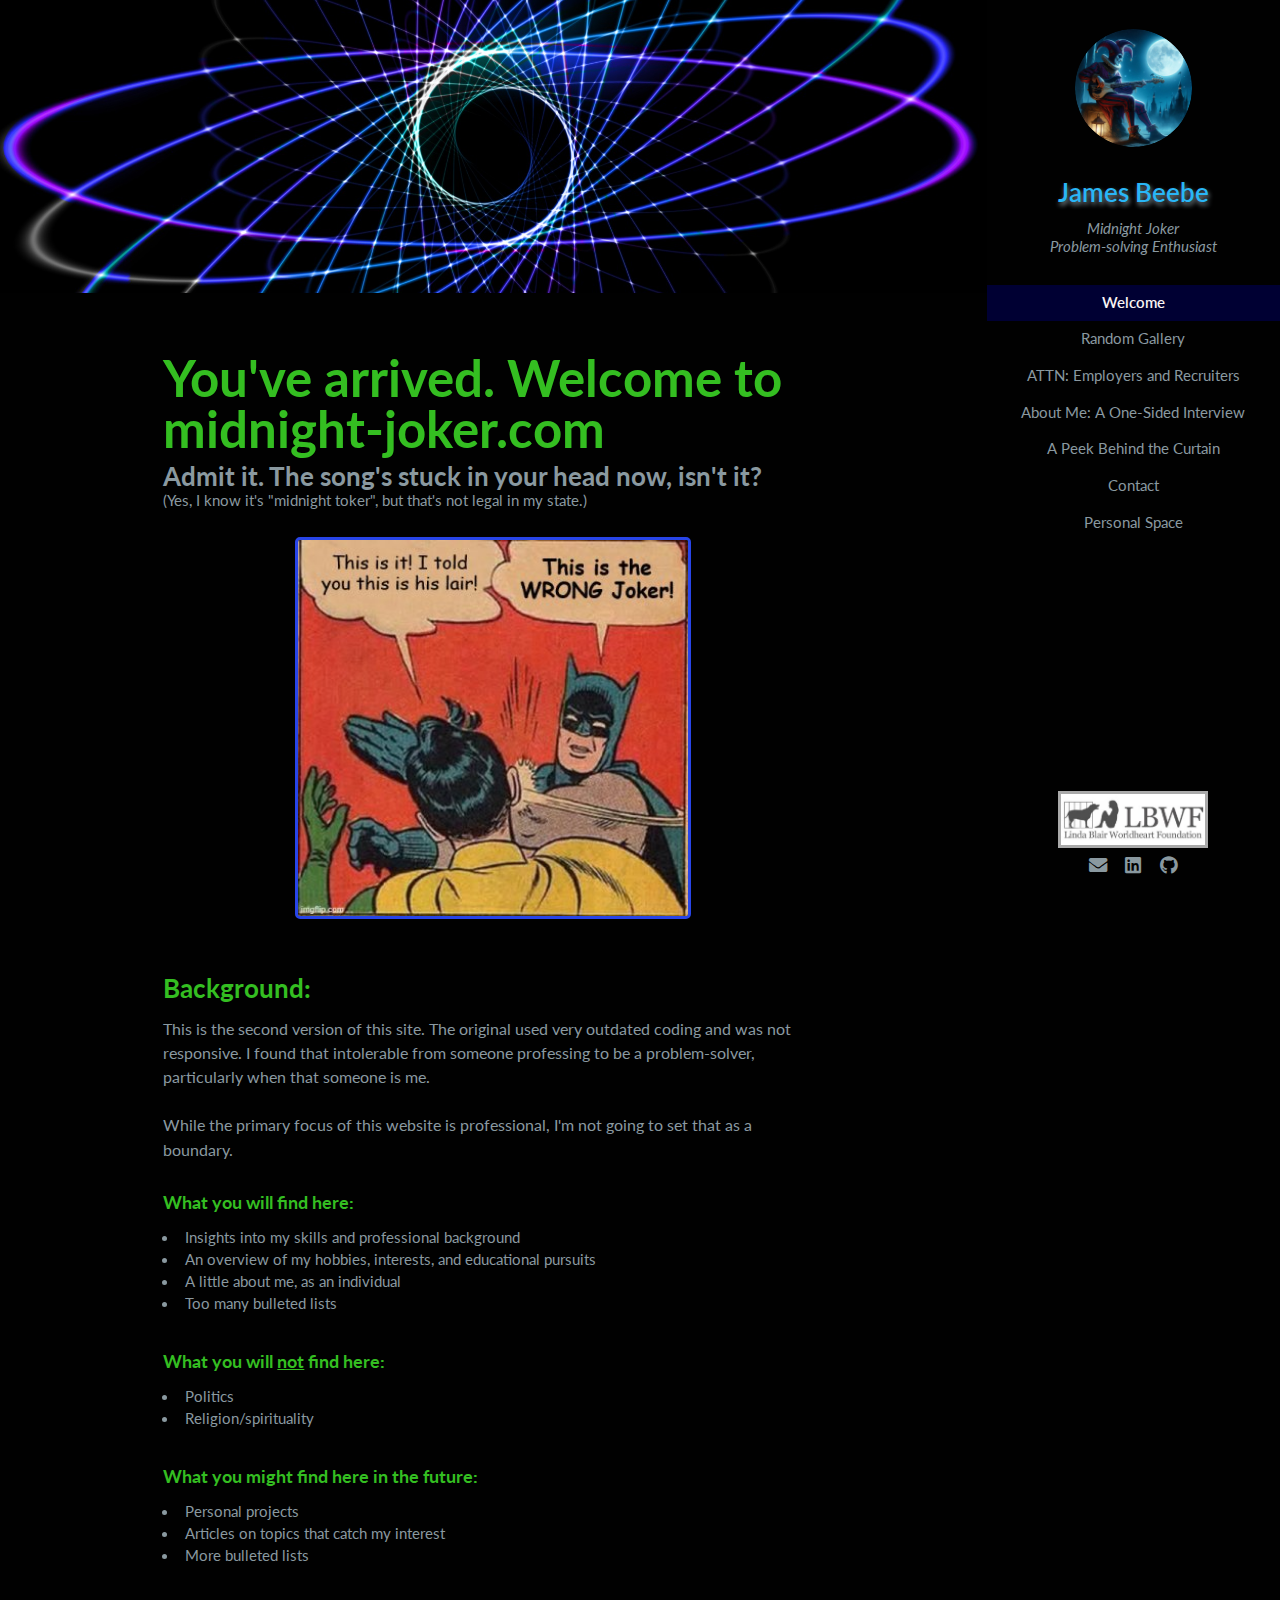
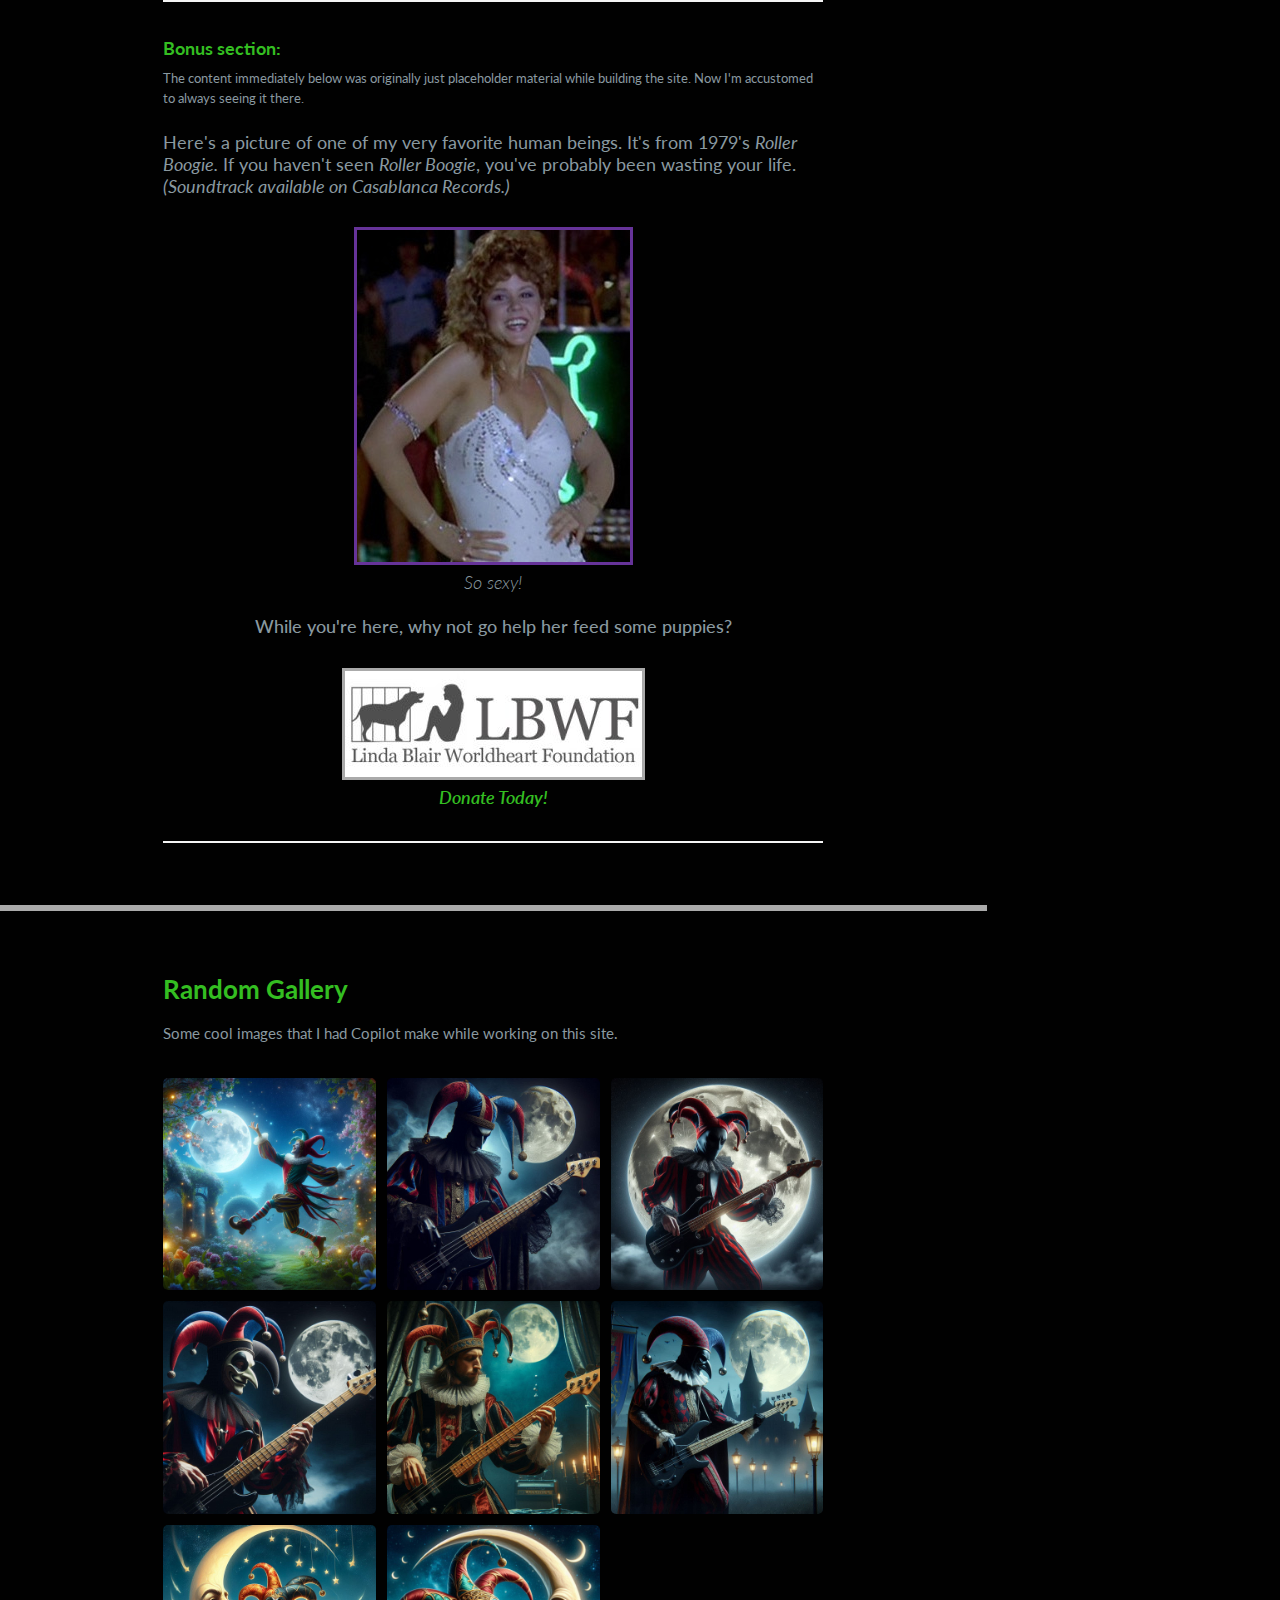
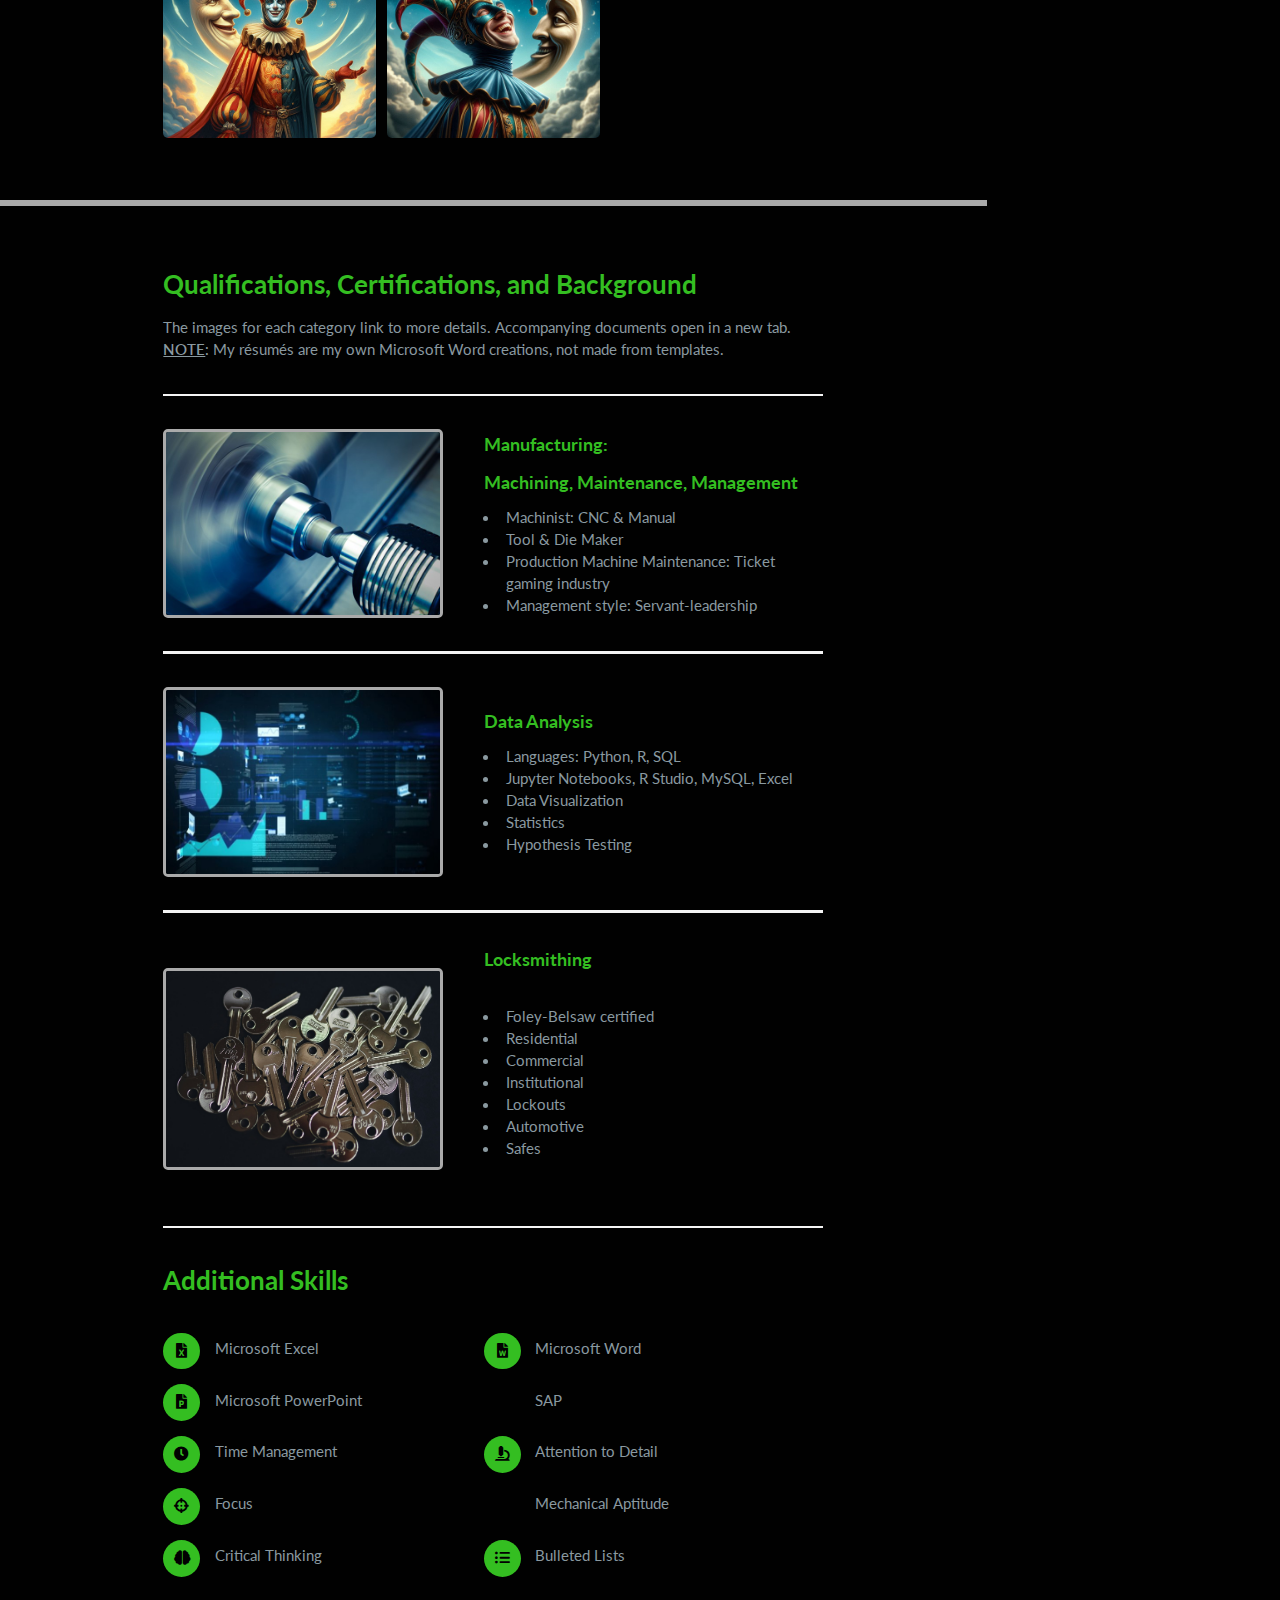
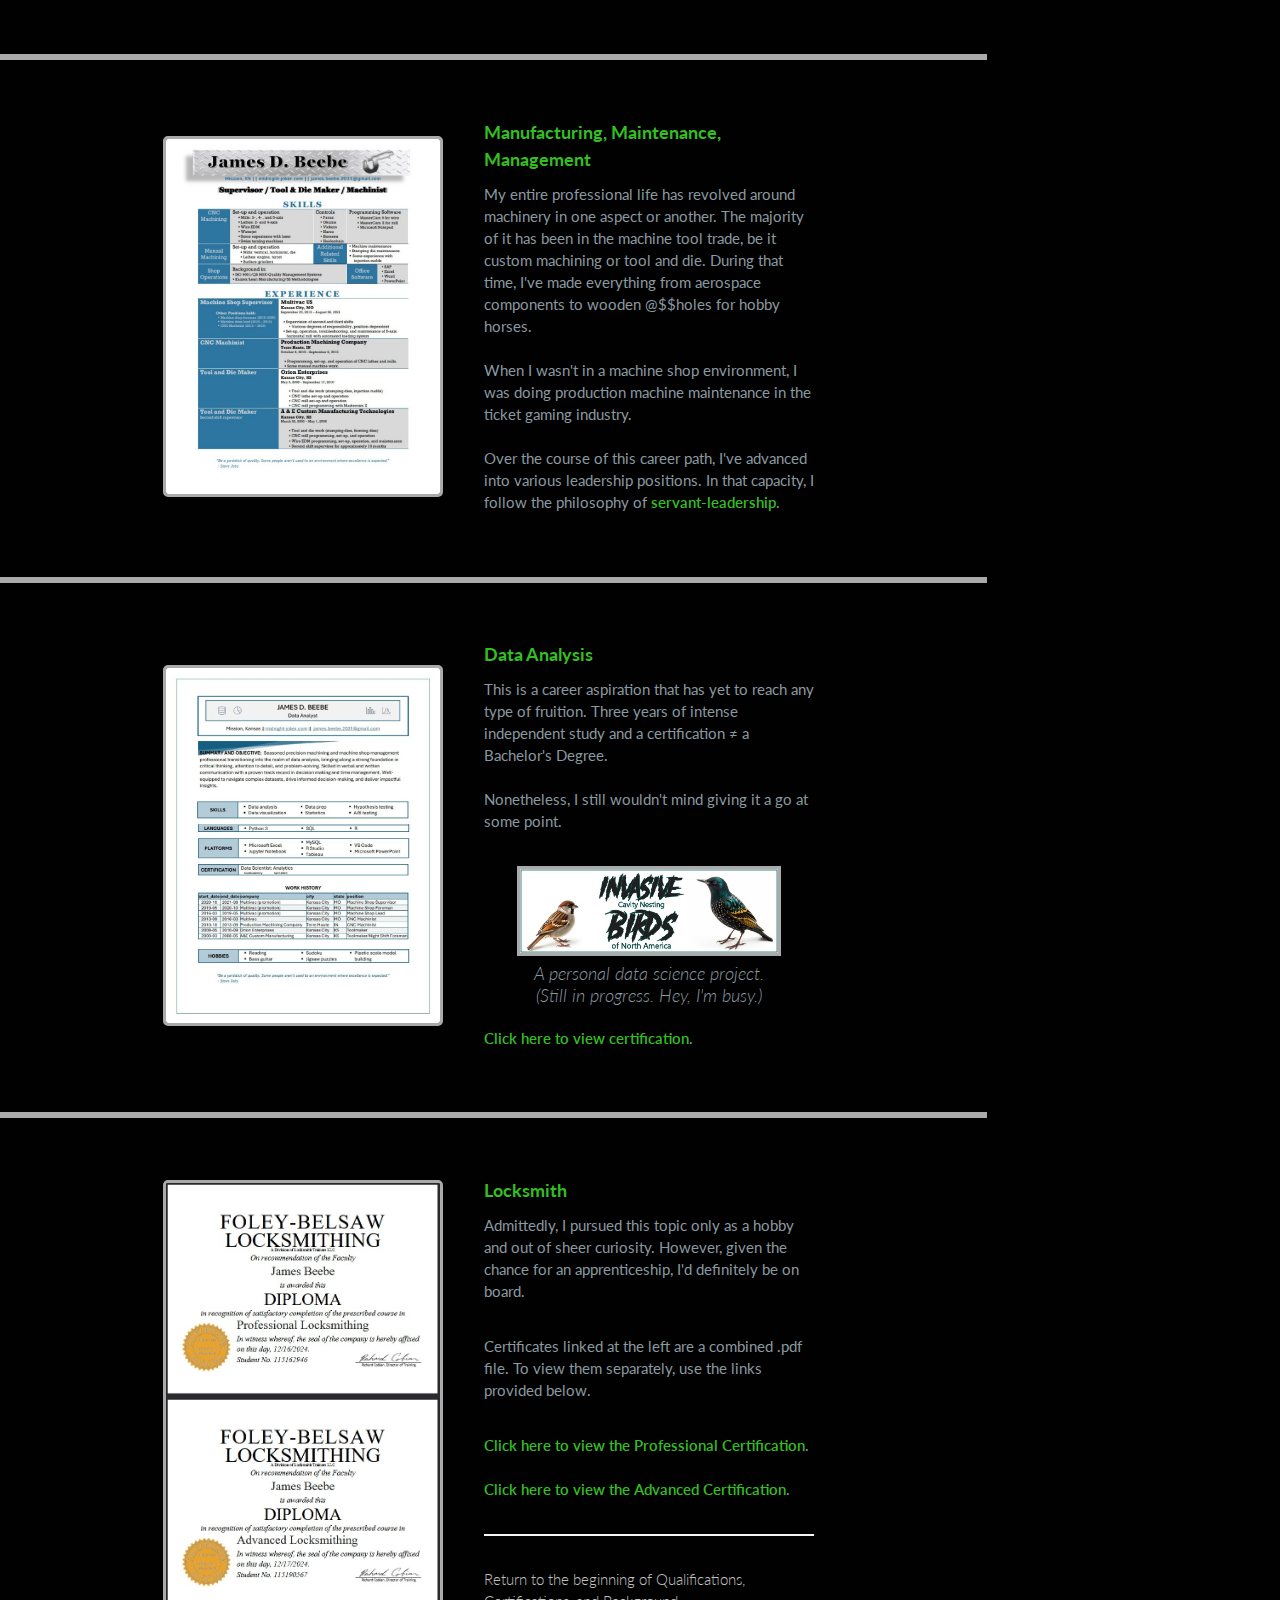
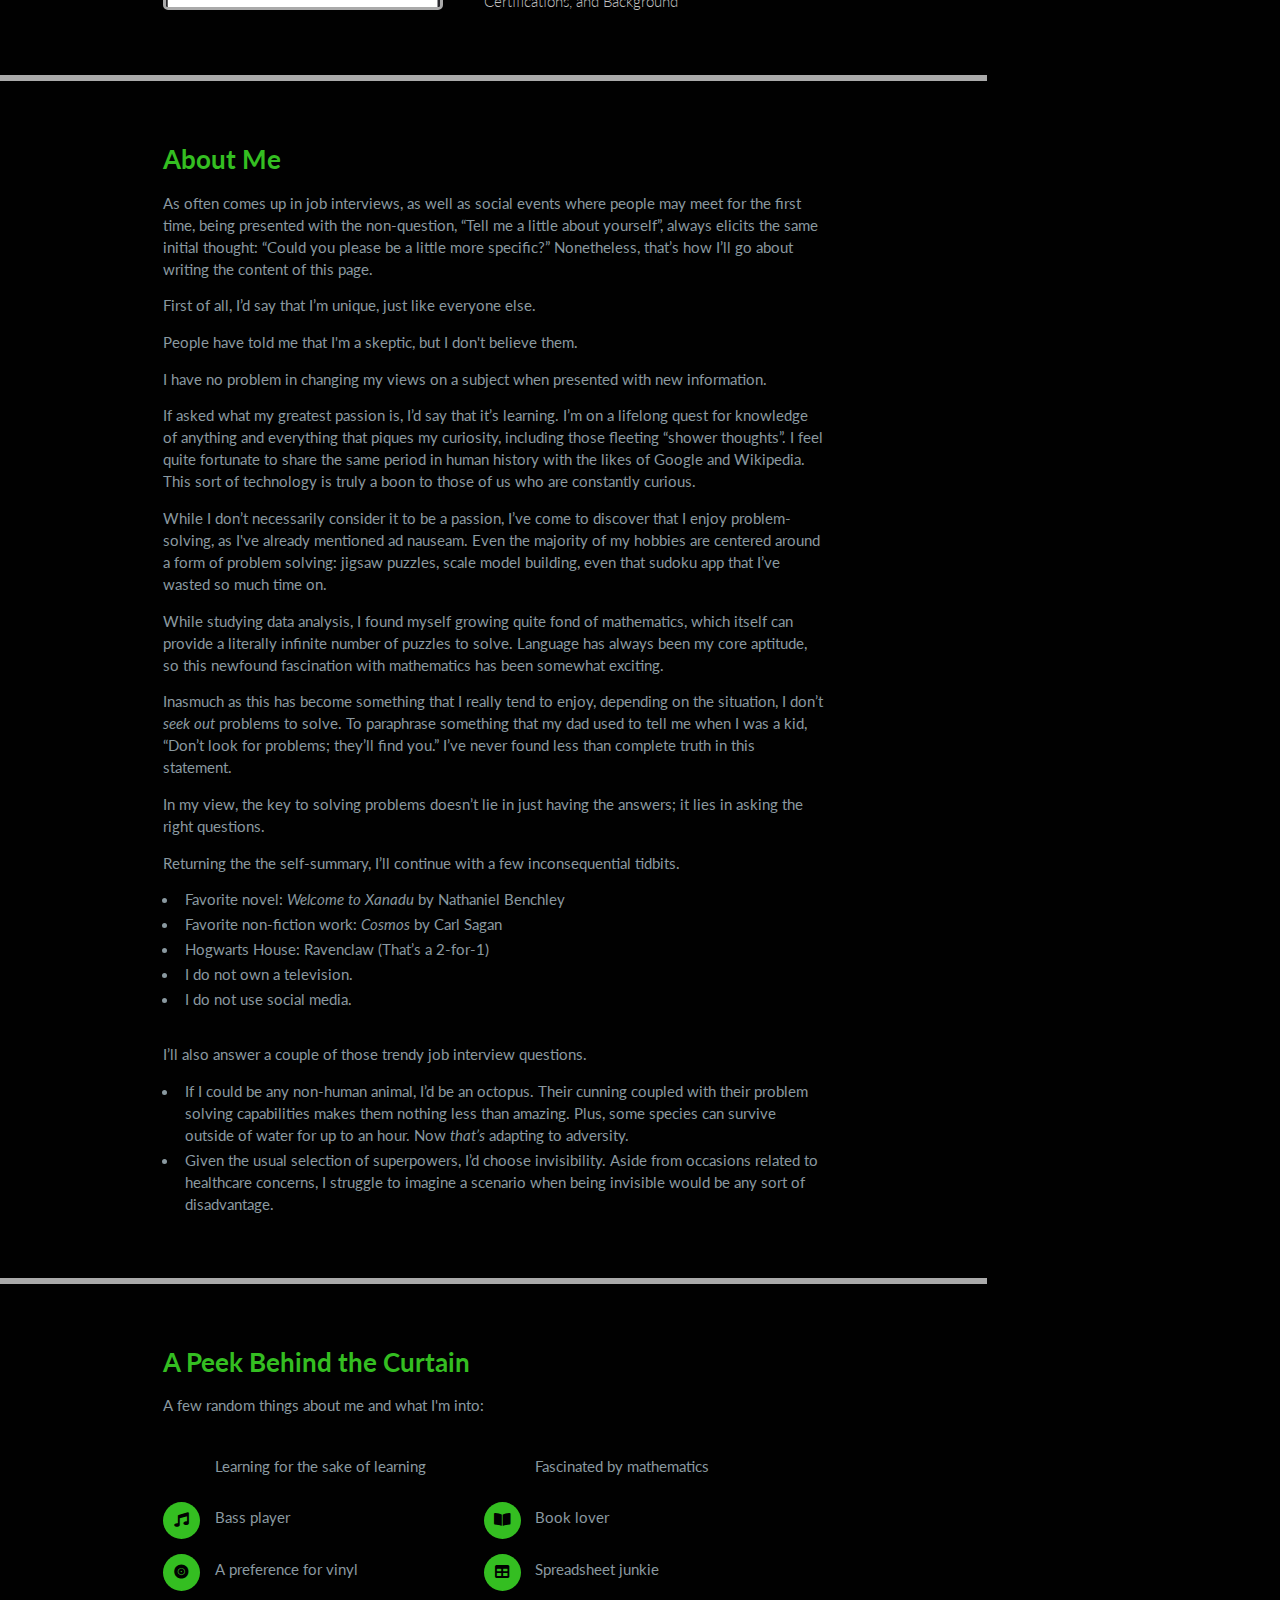
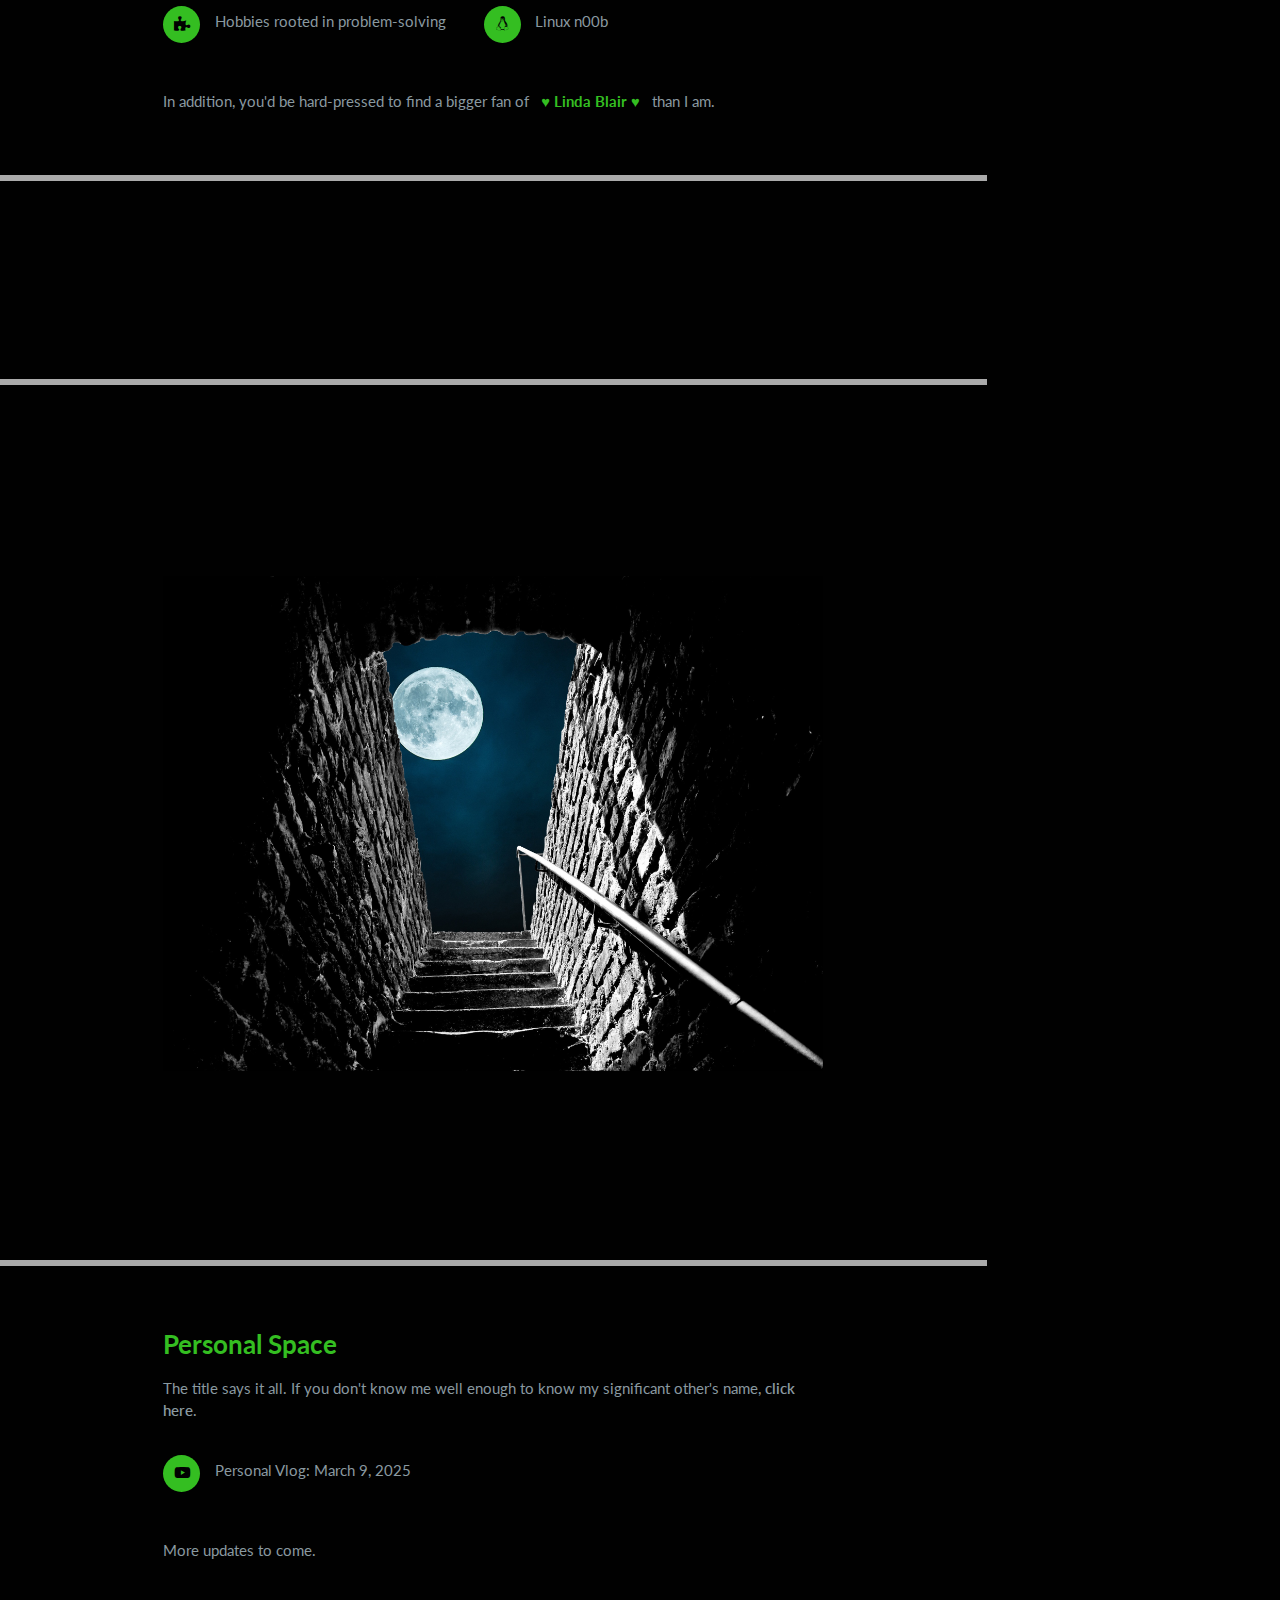
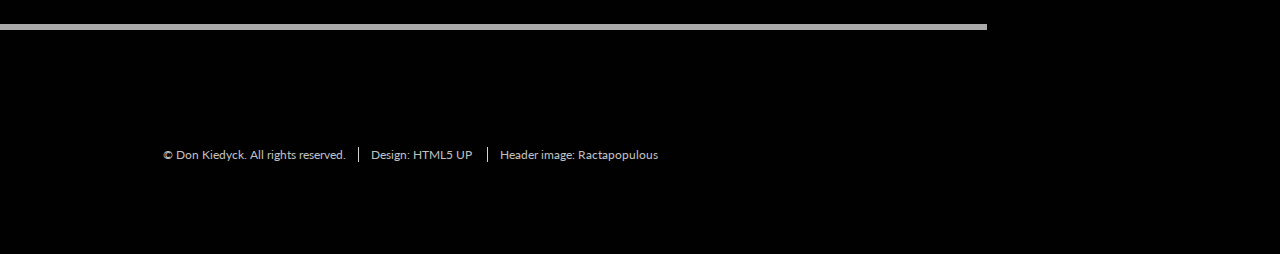
<file: index.html>
<!DOCTYPE HTML>
<!--
	Read Only by HTML5 UP
	html5up.net | @ajlkn
	Free for personal and commercial use under the CCA 3.0 license (html5up.net/license)
-->
<html>
	<head>
		<title>Midnight Joker</title>
		<meta charset="utf-8" />
		<meta name="viewport" content="width=device-width, initial-scale=1, user-scalable=no" />
		<link rel="stylesheet" href="assets/css/main.css" />

				<!-- Fontawesome icons -->
				<link rel="stylesheet" href="https://cdnjs.cloudflare.com/ajax/libs/font-awesome/6.5.2/css/all.min.css" integrity="sha512-SnH5WK+bZxgPHs44uWIX+LLJAJ9/2PkPKZ5QiAj6Ta86w+fsb2TkcmfRyVX3pBnMFcV7oQPJkl9QevSCWr3W6A==" crossorigin="anonymous" referrerpolicy="no-referrer" />
				<!-- end icons-->	

				<link rel="shortcut icon" type="image/x-icon" href="images/favicon.ico">	

	</head>
	<body class="is-preload">

		<!-- Header -->
			<section id="header">
				<header>
					<span class="image avatar"><img src="images/m_joker_left.png" alt="" /></span>
					<h1 id="headername"><a href="#top">James Beebe</a></h1>
					<span hidden id="logo">Midnight Joker</span>
					<p>Midnight Joker<br />
					Problem-solving Enthusiast</p>
				</header>
				<nav id="nav">
					<ul>
						<li><a href="#welcome">Welcome</a></li>
						<li><a href="#gallery">Random Gallery</a></li>
						<li><a href="#skills">ATTN: Employers and Recruiters</a></li>
						<li><a href="#about-me">About Me: A One-Sided Interview</a></li>
						<li><a href="#peek">A Peek Behind the Curtain</a></li>
						<li><a href="#contact">Contact</a></li>
						<li><a href="#staircase">Personal Space</a></li>
					</ul>
				</nav>
				<footer>
					<a href="https://lindablairworldheart.org" target="_blank"><img src="images/LBWFlogo.jpg" width="150" height="auto"></a>
						<br>
					<ul class="icons">
						<li><a href="mailto:site-admin@midnight-joker.com" class="icon solid fa-envelope"><span class="label">Email</span></a></li>
						<li><a href="https://www.linkedin.com/in/jamesbeebe2031/" target="_blank" class="icon brands fa-linkedin"><span class="label">LinkedIn</span></a></li>
						<li><a href="https://github.com/LDB-Stan" target="_blank" class="icon brands fa-github"><span class="label">Github</span></a></li>

					</ul>
				</footer>
			</section>

		<!-- Wrapper -->
			<div id="wrapper">

				<!-- Main -->
					<div id="main">

						<!-- One -->
							<section id="top">
								<div class="image main" data-position="center">
									<img src="images/background-2067263_1920.jpg" alt="" />
								</div>
								<div class="container">
									<header class="major">
										<div id="welcome">
										<h2>You've arrived. Welcome to midnight-joker.com</h2>
										<p>Admit it. The song's stuck in your head now, isn't it? </p>
										<p>(Yes, I know it's "midnight toker", but that's not legal in my state.)</p>
																				
										<figure>
											<img id="batman" src="images/batman_meme.jpg" width="60%" height="auto" alt ="Batman slapping Robin meme">
										</figure>
										<br /><br />
										<h3>Background:</h3>
										<p>This is the second version of this site. The original used very outdated coding and was not responsive. I found that intolerable from someone professing to be a problem-solver, particularly when that someone is me.
											<br><br>
										While the primary focus of this website is professional, I'm not going to set that as a boundary.
										</p>
										<h4>What you will find here:</h4>
										<ul>
											<li>Insights into my skills and professional background</li>
											<li>An overview of my hobbies, interests, and educational pursuits</li>
											<li>A little about me, as an individual</li>
											<li>Too many bulleted lists</li>
										</ul>

										<h4>What you will <u>not</u> find here:</h4>
										<ul>
											<li>Politics</li>
											<li>Religion/spirituality</li>
										</ul>

										<h4>What you might find here in the future:</h4>
										<ul>
											<li>Personal projects</li>
											<li>Articles on topics that catch my interest</li>
											<li>More bulleted lists</li>
										</ul>
									</div>
									<hr>
									<div>
										<h4>Bonus section:</h4>
										<p>The content immediately below was originally just placeholder material while building the site. Now I'm accustomed to always seeing it there.</p>

										<p style="font-size: 18px;">
										Here's a picture of one of my very favorite human beings. It's from 1979's <em>Roller Boogie.</em> If you haven't seen <em>Roller Boogie</em>, you've probably been wasting your life. <br><em>(Soundtrack available on Casablanca Records.)</em>
										</p>
									</div>
										<div>
											
											<figure>
											<img src="images/2rollerboogie1.jpg" width="auto" height="auto" style="border: 3px solid rebeccapurple;"  alt="Linda Blair in Roller Boogie">
										</figure>
										<figcaption>So sexy!</figcaption>
									</div>
										
									<div>
										<center>
											<br />
										<p style="font-weight:500; font-size: 18px;">While you're here, why not go help her feed some puppies?</p>
									<figure>
										<a href="https://www.lindablairworldheart.org/" target="_blank"><img src="images/LBWFlogo.jpg" width="auto" height="auto" alt="Linda Blair Worldheart Foundation logo"></a></figure>
										<figcaption>
										<span style="font-weight: 600; color: #34be21;">Donate Today!</span>
										</figcaption>
										<p></p>
									</center>
									<hr>
									</div>
							

								</header>

								</div>
							</section>


							<section id="gallery">
								<div class="container">
									<h3>Random Gallery</h3>
									<p>Some cool images that I had Copilot make while working on this site. </p>
									<!--<span class="image fit"><img src="images/banner.jpg" alt="" /></span> -->
									<div class="box alt">
										<div class="row gtr-50 gtr-uniform">
											<div class="col-4"><span class="image fit"><img src="images/gallery/ai_joker_1.png" alt="" /></span></div>
											<div class="col-4"><span class="image fit"><img src="images/gallery/ai_joker_2.png" alt="" /></span></div>
											<div class="col-4"><span class="image fit"><img src="images/gallery/ai_joker_3.png" alt="" /></span></div>
											<div class="col-4"><span class="image fit"><img src="images/gallery/ai_joker_4.png" alt="" /></span></div>
											<div class="col-4"><span class="image fit"><img src="images/gallery/ai_joker_5.png" alt="" /></span></div>
											<div class="col-4"><span class="image fit"><img src="images/gallery/ai_joker_6.png" alt="" /></span></div>
											<div class="col-4"><span class="image fit"><img src="images/gallery/mj_fav_draft.jpeg" alt="" /></span></div>
											<div class="col-4"><span class="image fit"><img src="images/gallery/mj_icon_pic.jpeg" alt="" /></span></div>
											<!---
											<div class="col-4"><span class="image fit"><img src="images/pic02.jpg" alt="" /></span></div>-->
										</div>

										
								</div>
							</section>

					


						<!-- Two -->
							<section id="skills">
								<div class="container">
									<h3>Qualifications, Certifications, and Background</h3>
									<p>
										The images for each category link to more details. Accompanying documents open in a new tab.
										<br>
										<span style="font-weight: 600; text-decoration: underline;">NOTE</span>: My résumés are my own Microsoft Word creations, not made from templates.
										<hr> 
									</p>
									<div class="features">
										<article>
											<a href="#machines" class="image"><img src="images/lathe.jpg" alt="" /></a>
											<div class="inner">
												<h4>Manufacturing:</h4>
												<h4>Machining, Maintenance, Management</h4>
												<ul>
													<li>Machinist: CNC & Manual</li>
													<li>Tool & Die Maker</li>
													<li>Production Machine Maintenance: Ticket gaming industry</li>
													<li>Management style: Servant-leadership</li>
												</ul>
											</div>
										</article>
										<article>
											<a href="#data-science" class="image"><img src="images/ds_pic.jpg" alt="" /></a>
											<div class="inner">
												<h4>Data Analysis</h4>
												<ul>
													<li>Languages: Python, R, SQL</li>
													<li>Jupyter Notebooks, R Studio, MySQL, Excel</li>
													<li>Data Visualization</li>
													<li>Statistics</li>
													<li>Hypothesis Testing</li>
												</ul>
											</div>
										</article>
										<article>
											<a href="#locksmith" class="image"><img src="images/keys.jpg" alt="" /></a>
											<div class="inner">
												<h4>Locksmithing</h4>
												<p>
													<ul>
														<li>Foley-Belsaw certified</li>
														<li>Residential</li>
														<li>Commercial</li>
														<li>Institutional</li>
														<li>Lockouts</li>
														<li>Automotive</li>
														<li>Safes</li>
													</ul>
												</p>
											</div>
										</article>

		<section id="more_skills">
			<div class="inner">
				<hr>
	 			<h3>Additional Skills</h3>
					<p></p>
					<ul class="feature-icons">
						<li class="icon solid fa-file-excel">Microsoft Excel</li>
						<li class="icon solid fa-file-word">Microsoft Word</li>
						<li class="icon solid fa-file-powerpoint">Microsoft PowerPoint</li>
						<li class="icon solid fa-file-lines">SAP</li>
						<li class="icon solid fa-clock">Time Management</li>
						<li class="icon solid fa-microscope">Attention to Detail</li>
						<li class="icon solid fa-crosshairs">Focus</li>
						<li class="icon solid fa-screwdriver-wrench">Mechanical Aptitude</li>
						<li class="icon solid fa-brain">Critical Thinking</li>
						<li class="icon solid fa-list-ul">Bulleted Lists</li>
					</ul>
				
			</div>
		</section>


									</div>
								</div>
							</section>



				<!--  BEGIN ARTICLE EXPANSION SECTION  -->


				<section id="machines">
					<div class="container">
						<div class="features">
							<article>
								<a href="files/James_Beebe_Resume_rev-25-03-web.pdf" class="image" target="_blank"><img src="images/machine_shop_resume.jpg" alt="machine shop resume" /></a>
								<div class="inner">
									<h4>Manufacturing, Maintenance, Management</h4>
									<p>My entire professional life has revolved around machinery in one aspect or another. The majority of it has been in the machine tool trade, be it custom machining or tool and die. During that time, I've made everything from aerospace components to wooden @$$holes for hobby horses.
										<br><br>
									When I wasn't in a machine shop environment, I was doing production machine maintenance in the ticket gaming industry.
										<br><br>
									Over the course of this career path, I've advanced into various leadership positions. In that capacity, I follow the philosophy of <a href="https://en.wikipedia.org/wiki/Servant_leadership" target="_blank"><span style="font-weight: 600; color: #34be21;">servant-leadership</span></a>.
									</p>
								</div>
							</article>
						</div>
					</div>
				</section>




				<section id="data-science">
					<div class="container">
						<div class="features">
							<article>
								<a href="files/James_Beebe_data_resume_25-03_web.pdf" class="image" target="_blank"><img src="images/data_resume.jpg" alt="data science resume" /></a>
								<div class="inner">
									<h4>Data Analysis</h4>
									<p>This is a career aspiration that has yet to reach any type of fruition. Three years of intense independent study and a certification &#8800; a Bachelor's Degree.
										<br><br>
										Nonetheless, I still wouldn't mind giving it a go at some point.
									</p>
									<figure>
									<a href="https://github.com/LDB-Stan/Invasive-Birds-Project" target="_blank"><img src="images/Invasive_birds_banner.jpg" alt="invasive birds project banner" width="80%" height="auto">
									</a>
								</figure>
								<figcaption>A personal data science project.<br>
									(Still in progress. Hey, I'm busy.)</figcaption>
								<br />
								<p>
								<a href="files/Data Science Analytics Certification.pdf" target="_blank"><span style="font-weight: 600; color: #34be21;">Click here to view certification</span>.</a>
								</p>

								</div>
							</article>
						</div>
					</div>
				</section>



				<section id="locksmith">
					<div class="container">
						<div class="features">
							<article>
								<a href="files/locksmith_certs_combined.pdf" class="image" target="_blank"><img src="images/locksmith_certs_combined.jpg" alt="locksmith certifications" /></a>
								<div class="inner">
									<h4>Locksmith</h4>
									<p>Admittedly, I pursued this topic only as a hobby and out of sheer curiosity. However, given the chance for an apprenticeship, I'd definitely be on board.
									</p>
									<p>
										Certificates linked at the left are a combined .pdf file. To view them separately, use the links provided below.
									</p>
									<p>
								<a href="files/Professional_Locksmithing_Certification.pdf" target="_blank"><span style="font-weight: 600; color: #34be21;">Click here to view the Professional Certification</span>.</a>
								<br /> <br />
								<a href="files/Advanced_Locksmithing_Certification.pdf" target="_blank"><span style="font-weight: 600; color: #34be21;">Click here to view the Advanced Certification</span>.</a>
								</p>
								<p>
									<hr>
									<a href="#skills"><span style="font-weight: 300; color: silver;">Return to the beginning of Qualifications, Certifications, and Background</span>
									&nbsp;&nbsp;&nbsp;&nbsp;
									<i class="fa-solid fa-circle-arrow-up"></i></a>
								</p>
								</div>
							</article>
						</div>
					</div>
				</section>



				<!--  END ARTICLE EXPANSION SECTION  -->



					<!-- BEGIN ABOUT ME-->
					<section id="about-me">
						<div class="container">
							<h3>About Me</h3>
					
			<p>As often comes up in job interviews, as well as social events where people may meet for the first time, being presented with the non-question, “Tell me a little about yourself”, always elicits the same initial thought: “Could you please be a little more specific?” Nonetheless, that’s how I’ll go about writing the content of this page.
			</p><p>
			First of all, I’d  say that I’m unique, just like everyone else. 
			</p><p>
			People have told me that I'm a skeptic, but I don't believe them.
			</p><p>
			I have no problem in changing my views on a subject when presented with new information.
			</p><p>
			If asked what my greatest passion is, I’d say that it’s learning. I’m on a lifelong quest for knowledge  of anything and everything that piques my curiosity, including those fleeting “shower thoughts”. I feel quite fortunate to share the same period in human history with the likes of Google and Wikipedia. This sort of technology is truly a boon to those of us who are constantly curious.
			</p><p>
			While I don’t necessarily consider it to be a passion, I’ve come to discover that I enjoy problem-solving, as I've already mentioned ad nauseam. Even the majority of my hobbies are centered around a form of problem solving: jigsaw puzzles, scale model building, even that sudoku app that I’ve wasted so much time on.
			</p><p>
			While studying data analysis, I found myself growing quite fond of mathematics, which itself can provide a literally infinite number of puzzles to solve. Language has always been my core aptitude, so this newfound fascination with mathematics has been somewhat exciting.
			</p><p>
			Inasmuch as this has become something that I really tend to enjoy, depending on the situation, I don’t <em>seek out</em>  problems to solve. To paraphrase something that my dad used to tell me when I was a kid, “Don’t look for problems; they’ll find you.” I’ve never found less than complete truth in this statement.
			</p><p>
			In my view, the key to solving problems doesn’t lie in just having the answers; it lies in asking the right questions. 
		</p>
		<p>Returning the the self-summary, I’ll continue with a few inconsequential tidbits.</p>
				<ul>
					<li>Favorite novel: <em>Welcome to Xanadu</em> by Nathaniel Benchley</li>
					<li> Favorite non-fiction work: <em>Cosmos</em> by Carl Sagan</li>
					<li>Hogwarts House: Ravenclaw (That’s a 2-for-1)</li>
					<li>I do not own a television.</li>
					<li>I do not use social media.</li>
				</ul>
		
        <p>I’ll also answer a couple of those trendy job interview questions.</p>
			<ul>
				<li>If I could be any non-human animal, I’d be an octopus. Their cunning coupled with their problem solving capabilities makes them nothing less than amazing. Plus, some species can survive outside of water for up to an hour. Now <em>that’s</em> adapting to adversity.</li>
				<li>Given the usual selection of superpowers, I’d choose invisibility. Aside from occasions related to healthcare concerns, I struggle to imagine a scenario when being invisible would be any sort of disadvantage.</li>
			</ul>
		
					</div>
				</section>

					<!-- END ABOUT ME-->



						<!-- Three -->
						<section id="peek">
							<div class="container">
								<h3>A Peek Behind the Curtain</h3>
								<p>A few random things about me and what I'm into:</p>
								<ul class="feature-icons">
									<li class="icon solid fa-book-open-reader">Learning for the sake of learning</li>
									<li class="icon solid fa-square-root-variable">Fascinated by mathematics</li>
									<li class="icon solid fa-music">Bass player</li>
									<li class="icon solid fa-book-open">Book lover</li>
									<li class="icon solid fa-record-vinyl">A preference for vinyl</li>
									<li class="icon solid fa-table">Spreadsheet junkie</li>
									<li class="icon solid fa-puzzle-piece">Hobbies rooted in problem-solving</li>
									<li class="icon brands fa-linux">Linux n00b</li>
								</ul>
								<p>In addition, you'd be hard-pressed to find a bigger fan of <a href="https://www.imdb.com/name/nm0000304/?ref_=nv_sr_srsg_0_tt_0_nm_8_in_0_q_linda%2520b" target="_blank"><span style="font-weight: 700; color: #34be21;">&nbsp; &hearts; Linda Blair &hearts; &nbsp;</span></a> than I am.</p>
							</div>
						</section>




					<!-- Four -->
							<section id="contact">
								<div class="container">

									<script type="text/javascript" src="https://pub39.bravenet.com/emailfwd/bnet.forms.js.php?formid=4470&usernum=3312669254&formpadding=0"></script>


									<!--
									<h3>Contact Me</h3>
									<p>Integer eu ante ornare amet commetus vestibulum blandit integer in curae ac faucibus integer non. Adipiscing cubilia elementum integer. Integer eu ante ornare amet commetus.</p>
									<form action="mailto:site-admin@midnight-joker.com" method="post" enctype="text/plain">
										<div class="row gtr-uniform">
											<div class="col-6 col-12-xsmall"><input type="text" name="name" id="name" placeholder="Name" /></div>
											<div class="col-6 col-12-xsmall"><input type="email" name="email" id="email" placeholder="Email" /></div>
											<div class="col-12"><input type="text" name="subject" id="subject" placeholder="Subject" /></div>
											<div class="col-12"><textarea name="message" id="message" placeholder="Message" rows="6"></textarea></div>
											<div class="col-12">
												<ul class="actions">
													<li><input type="submit" class="primary" value="Send Message" /></li>
													<li><input type="reset" value="Reset Form" /></li>
												</ul>
											</div>
										</div>
									</form>-->
								</div>
							</section>

							<br><br><br><br><br>
						



					

					<section id="staircase">
						<div class="container">
						<br><br><br><br><br><br>
							<img src="images/stone-_staircase_rise.jpg" width="100%" height="auto">					
						</div>
					</section>


	
					<br><br><br><br><br><br><br>


			<!--BEGIN PERSONAL SPACE-->
						<section id="p-space">
							<div class="container">
								<h3>Personal Space</h3>
								<p>The title says it all. If you don't know me well enough to know my significant other's name, <a href="#top"><span style="font-weight: 600;">click here</span></a>.</p>
			
								<p></p>
								
								<p>
									<ul class="feature-icons">
										<li class="icon brands fa-youtube"><a href="https://youtu.be/dQw4w9WgXcQ?si=iRZ2JbqtAkLWrPTA" target="_blank">Personal Vlog: March 9, 2025</a></li>
									</ul>
								</p>
			
								<p>More updates to come.</p>
			
						
			
							
							</div>
						</section>
				<!--END PERSONAL SPACE-->	
			
							<!-- Footer -->
							<section id="footer">
								<div class="container">
									<ul class="copyright">
										<li>&copy; Don Kiedyck. All rights reserved.</li><li>Design: <a href="http://html5up.net" target="_blank">HTML5 UP</a></li>
										<li>Header image: <a href="https://pixabay.com/users/ractapopulous-24766/" target="_blank">Ractapopulous</a>
										</li>
									</ul>
								</div>
							</section>
			</div>

			<!-- Start Bravenet.com Service Code -->
			<span hidden> 
			<script type="text/javascript" src="https://pub39.bravenet.com/counter/code.php?id=409923&usernum=3312669254&cpv=3"></script></span>
<!-- End Bravenet.com Service Code -->
 
		<!-- Scripts -->
			<script src="assets/js/jquery.min.js"></script>
			<script src="assets/js/jquery.scrollex.min.js"></script>
			<script src="assets/js/jquery.scrolly.min.js"></script>
			<script src="assets/js/browser.min.js"></script>
			<script src="assets/js/breakpoints.min.js"></script>
			<script src="assets/js/util.js"></script>
			<script src="assets/js/main.js"></script>

	</body>
</html>
</file>
<file: assets/css/main.css>
@import url("fontawesome-all.min.css");
@import url("https://fonts.googleapis.com/css?family=Lato:400,400italic,700,700italic|Source+Code+Pro:400");

/*
	Read Only by HTML5 UP
	html5up.net | @ajlkn
	Free for personal and commercial use under the CCA 3.0 license (html5up.net/license)
*/

html, body, div, span, applet, object,
iframe, h1, h2, h3, h4, h5, h6, p, blockquote,
pre, a, abbr, acronym, address, big, cite,
code, del, dfn, em, img, ins, kbd, q, s, samp,
small, strike, strong, sub, sup, tt, var, b,
u, i, center, dl, dt, dd, ol, ul, li, fieldset,
form, label, legend, table, caption, tbody,
tfoot, thead, tr, th, td, article, aside,
canvas, details, embed, figure, figcaption,
footer, header, hgroup, menu, nav, output, ruby,
section, summary, time, mark, audio, video {
	margin: 0;
	padding: 0;
	border: 0;
	font-size: 100%;
	font: inherit;
	vertical-align: baseline;}

article, aside, details, figcaption, figure,
footer, header, hgroup, menu, nav, section {
	display: block;}

body {
	line-height: 1;
}

ol, ul {
	list-style: none;
}

blockquote, q {
	quotes: none;
}

	blockquote:before, blockquote:after, q:before, q:after {
		content: '';
		content: none;
	}

table {
	border-collapse: collapse;
	border-spacing: 0;
}

body {
	-webkit-text-size-adjust: none;
}

mark {
	background-color: transparent;
	color: inherit;
}

input::-moz-focus-inner {
	border: 0;
	padding: 0;
}

input, select, textarea {
	-moz-appearance: none;
	-webkit-appearance: none;
	-ms-appearance: none;
	appearance: none;
}

/* Basic */

	html {
		box-sizing: border-box;
	}

	*, *:before, *:after {
		box-sizing: inherit;
	}

	body {
		background-color: #010101;
	}

		body.is-preload *, body.is-preload *:before, body.is-preload *:after {
			-moz-animation: none !important;
			-webkit-animation: none !important;
			-ms-animation: none !important;
			animation: none !important;
			-moz-transition: none !important;
			-webkit-transition: none !important;
			-ms-transition: none !important;
			transition: none !important;
		}

	body, input, select, textarea {
		color: #8a99a0;
		font-family: "Lato", sans-serif;
		font-size: 20px;
		font-weight: 400;
		line-height: 1.5em;
	}

	a {
		-moz-transition: color 0.2s ease-in-out, border-color 0.2s ease-in-out;
		-webkit-transition: color 0.2s ease-in-out, border-color 0.2s ease-in-out;
		-ms-transition: color 0.2s ease-in-out, border-color 0.2s ease-in-out;
		transition: color 0.2s ease-in-out, border-color 0.2s ease-in-out;
		border-bottom: solid 1px #e4e4e4;
		color: inherit;
		text-decoration: none;
	}

		a:hover {
			border-bottom-color: transparent;
			color: #34be21 !important;
		}

	strong, b {
		color: #777;
		font-weight: 700;
	}

	em, i {
		font-style: italic;
	}

	p {
		margin: 0 0 2.25em 0;
	}

	h1, h2, h3, h4, h5, h6 {
		color: #34be21;
		font-weight: 700;
		line-height: 1em;
		margin: 0 0 0.5625em 0;
	}

		h1 a, h2 a, h3 a, h4 a, h5 a, h6 a {
			border: 0;
			color: inherit;
			text-decoration: none;
		}

	h2 {
		font-size: 2em;
		line-height: 1.5em;
	}

	h3 {
		font-size: 1.75em;
		line-height: 1.5em;
	}

	h4 {
		font-size: 1.25em;
		line-height: 1.5em;
	}

	h5 {
		font-size: 0.9em;
		line-height: 1.5em;
	}

	h6 {
		font-size: 0.7em;
		line-height: 1.5em;
	}

	sub {
		font-size: 0.8em;
		position: relative;
		top: 0.5em;
	}

	sup {
		font-size: 0.8em;
		position: relative;
		top: -0.5em;
	}

	hr {
		border: 0;
		border-bottom: solid 2px #f4f4f4;
		margin: 2.25em 0;
	}

		hr.major {
			margin: 3.375em 0;
		}

	blockquote {
		border-left: solid 8px #e4e4e4;
		font-style: italic;
		margin: 0 0 2.25em 0;
		padding: 0.5em 0 0.5em 2em;
	}

	code {
		background: #555;
		border-radius: 5px;
		color: #fff;
		font-family: "Source Code Pro", monospace;
		font-size: 0.9em;
		margin: 0 0.25em;
		padding: 0.25em 0.65em;
	}

	pre {
		font-family: "Source Code Pro", monospace;
		font-size: 0.9em;
		margin: 0 0 2.25em 0;
	}

		pre code {
			-webkit-overflow-scrolling: touch;
			display: block;
			line-height: 1.5em;
			overflow-x: auto;
			padding: 1em 1.5em;
		}

	.align-left {
		text-align: left;
	}

	.align-center {
		text-align: center;
	}

	.align-right {
		text-align: right;
	}

/* Row */

	.row {
		display: flex;
		flex-wrap: wrap;
		box-sizing: border-box;
		align-items: stretch;
	}

		.row > * {
			box-sizing: border-box;
		}

		.row.gtr-uniform > * > :last-child {
			margin-bottom: 0;
		}

		.row.aln-left {
			justify-content: flex-start;
		}

		.row.aln-center {
			justify-content: center;
		}

		.row.aln-right {
			justify-content: flex-end;
		}

		.row.aln-top {
			align-items: flex-start;
		}

		.row.aln-middle {
			align-items: center;
		}

		.row.aln-bottom {
			align-items: flex-end;
		}

		.row > .imp {
			order: -1;
		}

		.row > .col-1 {
			width: 8.33333%;
		}

		.row > .off-1 {
			margin-left: 8.33333%;
		}

		.row > .col-2 {
			width: 16.66667%;
		}

		.row > .off-2 {
			margin-left: 16.66667%;
		}

		.row > .col-3 {
			width: 25%;
		}

		.row > .off-3 {
			margin-left: 25%;
		}

		.row > .col-4 {
			width: 33.33333%;
		}

		.row > .off-4 {
			margin-left: 33.33333%;
		}

		.row > .col-5 {
			width: 41.66667%;
		}

		.row > .off-5 {
			margin-left: 41.66667%;
		}

		.row > .col-6 {
			width: 50%;
		}

		.row > .off-6 {
			margin-left: 50%;
		}

		.row > .col-7 {
			width: 58.33333%;
		}

		.row > .off-7 {
			margin-left: 58.33333%;
		}

		.row > .col-8 {
			width: 66.66667%;
		}

		.row > .off-8 {
			margin-left: 66.66667%;
		}

		.row > .col-9 {
			width: 75%;
		}

		.row > .off-9 {
			margin-left: 75%;
		}

		.row > .col-10 {
			width: 83.33333%;
		}

		.row > .off-10 {
			margin-left: 83.33333%;
		}

		.row > .col-11 {
			width: 91.66667%;
		}

		.row > .off-11 {
			margin-left: 91.66667%;
		}

		.row > .col-12 {
			width: 100%;
		}

		.row > .off-12 {
			margin-left: 100%;
		}

		.row.gtr-0 {
			margin-top: 0;
			margin-left: 0em;
		}

			.row.gtr-0 > * {
				padding: 0 0 0 0em;
			}

			.row.gtr-0.gtr-uniform {
				margin-top: 0em;
			}

				.row.gtr-0.gtr-uniform > * {
					padding-top: 0em;
				}

		.row.gtr-25 {
			margin-top: 0;
			margin-left: -0.5em;
		}

			.row.gtr-25 > * {
				padding: 0 0 0 0.5em;
			}

			.row.gtr-25.gtr-uniform {
				margin-top: -0.5em;
			}

				.row.gtr-25.gtr-uniform > * {
					padding-top: 0.5em;
				}

		.row.gtr-50 {
			margin-top: 0;
			margin-left: -1em;
		}

			.row.gtr-50 > * {
				padding: 0 0 0 1em;
			}

			.row.gtr-50.gtr-uniform {
				margin-top: -1em;
			}

				.row.gtr-50.gtr-uniform > * {
					padding-top: 1em;
				}

		.row {
			margin-top: 0;
			margin-left: -2em;
		}

			.row > * {
				padding: 0 0 0 2em;
			}

			.row.gtr-uniform {
				margin-top: -2em;
			}

				.row.gtr-uniform > * {
					padding-top: 2em;
				}

		.row.gtr-150 {
			margin-top: 0;
			margin-left: -3em;
		}

			.row.gtr-150 > * {
				padding: 0 0 0 3em;
			}

			.row.gtr-150.gtr-uniform {
				margin-top: -3em;
			}

				.row.gtr-150.gtr-uniform > * {
					padding-top: 3em;
				}

		.row.gtr-200 {
			margin-top: 0;
			margin-left: -4em;
		}

			.row.gtr-200 > * {
				padding: 0 0 0 4em;
			}

			.row.gtr-200.gtr-uniform {
				margin-top: -4em;
			}

				.row.gtr-200.gtr-uniform > * {
					padding-top: 4em;
				}

		@media screen and (max-width: 1680px) {

			.row {
				display: flex;
				flex-wrap: wrap;
				box-sizing: border-box;
				align-items: stretch;
			}

				.row > * {
					box-sizing: border-box;
				}

				.row.gtr-uniform > * > :last-child {
					margin-bottom: 0;
				}

				.row.aln-left {
					justify-content: flex-start;
				}

				.row.aln-center {
					justify-content: center;
				}

				.row.aln-right {
					justify-content: flex-end;
				}

				.row.aln-top {
					align-items: flex-start;
				}

				.row.aln-middle {
					align-items: center;
				}

				.row.aln-bottom {
					align-items: flex-end;
				}

				.row > .imp-xlarge {
					order: -1;
				}

				.row > .col-1-xlarge {
					width: 8.33333%;
				}

				.row > .off-1-xlarge {
					margin-left: 8.33333%;
				}

				.row > .col-2-xlarge {
					width: 16.66667%;
				}

				.row > .off-2-xlarge {
					margin-left: 16.66667%;
				}

				.row > .col-3-xlarge {
					width: 25%;
				}

				.row > .off-3-xlarge {
					margin-left: 25%;
				}

				.row > .col-4-xlarge {
					width: 33.33333%;
				}

				.row > .off-4-xlarge {
					margin-left: 33.33333%;
				}

				.row > .col-5-xlarge {
					width: 41.66667%;
				}

				.row > .off-5-xlarge {
					margin-left: 41.66667%;
				}

				.row > .col-6-xlarge {
					width: 50%;
				}

				.row > .off-6-xlarge {
					margin-left: 50%;
				}

				.row > .col-7-xlarge {
					width: 58.33333%;
				}

				.row > .off-7-xlarge {
					margin-left: 58.33333%;
				}

				.row > .col-8-xlarge {
					width: 66.66667%;
				}

				.row > .off-8-xlarge {
					margin-left: 66.66667%;
				}

				.row > .col-9-xlarge {
					width: 75%;
				}

				.row > .off-9-xlarge {
					margin-left: 75%;
				}

				.row > .col-10-xlarge {
					width: 83.33333%;
				}

				.row > .off-10-xlarge {
					margin-left: 83.33333%;
				}

				.row > .col-11-xlarge {
					width: 91.66667%;
				}

				.row > .off-11-xlarge {
					margin-left: 91.66667%;
				}

				.row > .col-12-xlarge {
					width: 100%;
				}

				.row > .off-12-xlarge {
					margin-left: 100%;
				}

				.row.gtr-0 {
					margin-top: 0;
					margin-left: 0em;
				}

					.row.gtr-0 > * {
						padding: 0 0 0 0em;
					}

					.row.gtr-0.gtr-uniform {
						margin-top: 0em;
					}

						.row.gtr-0.gtr-uniform > * {
							padding-top: 0em;
						}

				.row.gtr-25 {
					margin-top: 0;
					margin-left: -0.5em;
				}

					.row.gtr-25 > * {
						padding: 0 0 0 0.5em;
					}

					.row.gtr-25.gtr-uniform {
						margin-top: -0.5em;
					}

						.row.gtr-25.gtr-uniform > * {
							padding-top: 0.5em;
						}

				.row.gtr-50 {
					margin-top: 0;
					margin-left: -1em;
				}

					.row.gtr-50 > * {
						padding: 0 0 0 1em;
					}

					.row.gtr-50.gtr-uniform {
						margin-top: -1em;
					}

						.row.gtr-50.gtr-uniform > * {
							padding-top: 1em;
						}

				.row {
					margin-top: 0;
					margin-left: -2em;
				}

					.row > * {
						padding: 0 0 0 2em;
					}

					.row.gtr-uniform {
						margin-top: -2em;
					}

						.row.gtr-uniform > * {
							padding-top: 2em;
						}

				.row.gtr-150 {
					margin-top: 0;
					margin-left: -3em;
				}

					.row.gtr-150 > * {
						padding: 0 0 0 3em;
					}

					.row.gtr-150.gtr-uniform {
						margin-top: -3em;
					}

						.row.gtr-150.gtr-uniform > * {
							padding-top: 3em;
						}

				.row.gtr-200 {
					margin-top: 0;
					margin-left: -4em;
				}

					.row.gtr-200 > * {
						padding: 0 0 0 4em;
					}

					.row.gtr-200.gtr-uniform {
						margin-top: -4em;
					}

						.row.gtr-200.gtr-uniform > * {
							padding-top: 4em;
						}

		}

		@media screen and (max-width: 1280px) {

			.row {
				display: flex;
				flex-wrap: wrap;
				box-sizing: border-box;
				align-items: stretch;
			}

				.row > * {
					box-sizing: border-box;
				}

				.row.gtr-uniform > * > :last-child {
					margin-bottom: 0;
				}

				.row.aln-left {
					justify-content: flex-start;
				}

				.row.aln-center {
					justify-content: center;
				}

				.row.aln-right {
					justify-content: flex-end;
				}

				.row.aln-top {
					align-items: flex-start;
				}

				.row.aln-middle {
					align-items: center;
				}

				.row.aln-bottom {
					align-items: flex-end;
				}

				.row > .imp-large {
					order: -1;
				}

				.row > .col-1-large {
					width: 8.33333%;
				}

				.row > .off-1-large {
					margin-left: 8.33333%;
				}

				.row > .col-2-large {
					width: 16.66667%;
				}

				.row > .off-2-large {
					margin-left: 16.66667%;
				}

				.row > .col-3-large {
					width: 25%;
				}

				.row > .off-3-large {
					margin-left: 25%;
				}

				.row > .col-4-large {
					width: 33.33333%;
				}

				.row > .off-4-large {
					margin-left: 33.33333%;
				}

				.row > .col-5-large {
					width: 41.66667%;
				}

				.row > .off-5-large {
					margin-left: 41.66667%;
				}

				.row > .col-6-large {
					width: 50%;
				}

				.row > .off-6-large {
					margin-left: 50%;
				}

				.row > .col-7-large {
					width: 58.33333%;
				}

				.row > .off-7-large {
					margin-left: 58.33333%;
				}

				.row > .col-8-large {
					width: 66.66667%;
				}

				.row > .off-8-large {
					margin-left: 66.66667%;
				}

				.row > .col-9-large {
					width: 75%;
				}

				.row > .off-9-large {
					margin-left: 75%;
				}

				.row > .col-10-large {
					width: 83.33333%;
				}

				.row > .off-10-large {
					margin-left: 83.33333%;
				}

				.row > .col-11-large {
					width: 91.66667%;
				}

				.row > .off-11-large {
					margin-left: 91.66667%;
				}

				.row > .col-12-large {
					width: 100%;
				}

				.row > .off-12-large {
					margin-left: 100%;
				}

				.row.gtr-0 {
					margin-top: 0;
					margin-left: 0em;
				}

					.row.gtr-0 > * {
						padding: 0 0 0 0em;
					}

					.row.gtr-0.gtr-uniform {
						margin-top: 0em;
					}

						.row.gtr-0.gtr-uniform > * {
							padding-top: 0em;
						}

				.row.gtr-25 {
					margin-top: 0;
					margin-left: -0.375em;
				}

					.row.gtr-25 > * {
						padding: 0 0 0 0.375em;
					}

					.row.gtr-25.gtr-uniform {
						margin-top: -0.375em;
					}

						.row.gtr-25.gtr-uniform > * {
							padding-top: 0.375em;
						}

				.row.gtr-50 {
					margin-top: 0;
					margin-left: -0.75em;
				}

					.row.gtr-50 > * {
						padding: 0 0 0 0.75em;
					}

					.row.gtr-50.gtr-uniform {
						margin-top: -0.75em;
					}

						.row.gtr-50.gtr-uniform > * {
							padding-top: 0.75em;
						}

				.row {
					margin-top: 0;
					margin-left: -1.5em;
				}

					.row > * {
						padding: 0 0 0 1.5em;
					}

					.row.gtr-uniform {
						margin-top: -1.5em;
					}

						.row.gtr-uniform > * {
							padding-top: 1.5em;
						}

				.row.gtr-150 {
					margin-top: 0;
					margin-left: -2.25em;
				}

					.row.gtr-150 > * {
						padding: 0 0 0 2.25em;
					}

					.row.gtr-150.gtr-uniform {
						margin-top: -2.25em;
					}

						.row.gtr-150.gtr-uniform > * {
							padding-top: 2.25em;
						}

				.row.gtr-200 {
					margin-top: 0;
					margin-left: -3em;
				}

					.row.gtr-200 > * {
						padding: 0 0 0 3em;
					}

					.row.gtr-200.gtr-uniform {
						margin-top: -3em;
					}

						.row.gtr-200.gtr-uniform > * {
							padding-top: 3em;
						}

		}

		@media screen and (max-width: 1024px) {

			.row {
				display: flex;
				flex-wrap: wrap;
				box-sizing: border-box;
				align-items: stretch;
			}

				.row > * {
					box-sizing: border-box;
				}

				.row.gtr-uniform > * > :last-child {
					margin-bottom: 0;
				}

				.row.aln-left {
					justify-content: flex-start;
				}

				.row.aln-center {
					justify-content: center;
				}

				.row.aln-right {
					justify-content: flex-end;
				}

				.row.aln-top {
					align-items: flex-start;
				}

				.row.aln-middle {
					align-items: center;
				}

				.row.aln-bottom {
					align-items: flex-end;
				}

				.row > .imp-medium {
					order: -1;
				}

				.row > .col-1-medium {
					width: 8.33333%;
				}

				.row > .off-1-medium {
					margin-left: 8.33333%;
				}

				.row > .col-2-medium {
					width: 16.66667%;
				}

				.row > .off-2-medium {
					margin-left: 16.66667%;
				}

				.row > .col-3-medium {
					width: 25%;
				}

				.row > .off-3-medium {
					margin-left: 25%;
				}

				.row > .col-4-medium {
					width: 33.33333%;
				}

				.row > .off-4-medium {
					margin-left: 33.33333%;
				}

				.row > .col-5-medium {
					width: 41.66667%;
				}

				.row > .off-5-medium {
					margin-left: 41.66667%;
				}

				.row > .col-6-medium {
					width: 50%;
				}

				.row > .off-6-medium {
					margin-left: 50%;
				}

				.row > .col-7-medium {
					width: 58.33333%;
				}

				.row > .off-7-medium {
					margin-left: 58.33333%;
				}

				.row > .col-8-medium {
					width: 66.66667%;
				}

				.row > .off-8-medium {
					margin-left: 66.66667%;
				}

				.row > .col-9-medium {
					width: 75%;
				}

				.row > .off-9-medium {
					margin-left: 75%;
				}

				.row > .col-10-medium {
					width: 83.33333%;
				}

				.row > .off-10-medium {
					margin-left: 83.33333%;
				}

				.row > .col-11-medium {
					width: 91.66667%;
				}

				.row > .off-11-medium {
					margin-left: 91.66667%;
				}

				.row > .col-12-medium {
					width: 100%;
				}

				.row > .off-12-medium {
					margin-left: 100%;
				}

				.row.gtr-0 {
					margin-top: 0;
					margin-left: 0em;
				}

					.row.gtr-0 > * {
						padding: 0 0 0 0em;
					}

					.row.gtr-0.gtr-uniform {
						margin-top: 0em;
					}

						.row.gtr-0.gtr-uniform > * {
							padding-top: 0em;
						}

				.row.gtr-25 {
					margin-top: 0;
					margin-left: -0.375em;
				}

					.row.gtr-25 > * {
						padding: 0 0 0 0.375em;
					}

					.row.gtr-25.gtr-uniform {
						margin-top: -0.375em;
					}

						.row.gtr-25.gtr-uniform > * {
							padding-top: 0.375em;
						}

				.row.gtr-50 {
					margin-top: 0;
					margin-left: -0.75em;
				}

					.row.gtr-50 > * {
						padding: 0 0 0 0.75em;
					}

					.row.gtr-50.gtr-uniform {
						margin-top: -0.75em;
					}

						.row.gtr-50.gtr-uniform > * {
							padding-top: 0.75em;
						}

				.row {
					margin-top: 0;
					margin-left: -1.5em;
				}

					.row > * {
						padding: 0 0 0 1.5em;
					}

					.row.gtr-uniform {
						margin-top: -1.5em;
					}

						.row.gtr-uniform > * {
							padding-top: 1.5em;
						}

				.row.gtr-150 {
					margin-top: 0;
					margin-left: -2.25em;
				}

					.row.gtr-150 > * {
						padding: 0 0 0 2.25em;
					}

					.row.gtr-150.gtr-uniform {
						margin-top: -2.25em;
					}

						.row.gtr-150.gtr-uniform > * {
							padding-top: 2.25em;
						}

				.row.gtr-200 {
					margin-top: 0;
					margin-left: -3em;
				}

					.row.gtr-200 > * {
						padding: 0 0 0 3em;
					}

					.row.gtr-200.gtr-uniform {
						margin-top: -3em;
					}

						.row.gtr-200.gtr-uniform > * {
							padding-top: 3em;
						}

		}

		@media screen and (max-width: 736px) {

			.row {
				display: flex;
				flex-wrap: wrap;
				box-sizing: border-box;
				align-items: stretch;
			}

				.row > * {
					box-sizing: border-box;
				}

				.row.gtr-uniform > * > :last-child {
					margin-bottom: 0;
				}

				.row.aln-left {
					justify-content: flex-start;
				}

				.row.aln-center {
					justify-content: center;
				}

				.row.aln-right {
					justify-content: flex-end;
				}

				.row.aln-top {
					align-items: flex-start;
				}

				.row.aln-middle {
					align-items: center;
				}

				.row.aln-bottom {
					align-items: flex-end;
				}

				.row > .imp-small {
					order: -1;
				}

				.row > .col-1-small {
					width: 8.33333%;
				}

				.row > .off-1-small {
					margin-left: 8.33333%;
				}

				.row > .col-2-small {
					width: 16.66667%;
				}

				.row > .off-2-small {
					margin-left: 16.66667%;
				}

				.row > .col-3-small {
					width: 25%;
				}

				.row > .off-3-small {
					margin-left: 25%;
				}

				.row > .col-4-small {
					width: 33.33333%;
				}

				.row > .off-4-small {
					margin-left: 33.33333%;
				}

				.row > .col-5-small {
					width: 41.66667%;
				}

				.row > .off-5-small {
					margin-left: 41.66667%;
				}

				.row > .col-6-small {
					width: 50%;
				}

				.row > .off-6-small {
					margin-left: 50%;
				}

				.row > .col-7-small {
					width: 58.33333%;
				}

				.row > .off-7-small {
					margin-left: 58.33333%;
				}

				.row > .col-8-small {
					width: 66.66667%;
				}

				.row > .off-8-small {
					margin-left: 66.66667%;
				}

				.row > .col-9-small {
					width: 75%;
				}

				.row > .off-9-small {
					margin-left: 75%;
				}

				.row > .col-10-small {
					width: 83.33333%;
				}

				.row > .off-10-small {
					margin-left: 83.33333%;
				}

				.row > .col-11-small {
					width: 91.66667%;
				}

				.row > .off-11-small {
					margin-left: 91.66667%;
				}

				.row > .col-12-small {
					width: 100%;
				}

				.row > .off-12-small {
					margin-left: 100%;
				}

				.row.gtr-0 {
					margin-top: 0;
					margin-left: 0em;
				}

					.row.gtr-0 > * {
						padding: 0 0 0 0em;
					}

					.row.gtr-0.gtr-uniform {
						margin-top: 0em;
					}

						.row.gtr-0.gtr-uniform > * {
							padding-top: 0em;
						}

				.row.gtr-25 {
					margin-top: 0;
					margin-left: -0.3125em;
				}

					.row.gtr-25 > * {
						padding: 0 0 0 0.3125em;
					}

					.row.gtr-25.gtr-uniform {
						margin-top: -0.3125em;
					}

						.row.gtr-25.gtr-uniform > * {
							padding-top: 0.3125em;
						}

				.row.gtr-50 {
					margin-top: 0;
					margin-left: -0.625em;
				}

					.row.gtr-50 > * {
						padding: 0 0 0 0.625em;
					}

					.row.gtr-50.gtr-uniform {
						margin-top: -0.625em;
					}

						.row.gtr-50.gtr-uniform > * {
							padding-top: 0.625em;
						}

				.row {
					margin-top: 0;
					margin-left: -1.25em;
				}

					.row > * {
						padding: 0 0 0 1.25em;
					}

					.row.gtr-uniform {
						margin-top: -1.25em;
					}

						.row.gtr-uniform > * {
							padding-top: 1.25em;
						}

				.row.gtr-150 {
					margin-top: 0;
					margin-left: -1.875em;
				}

					.row.gtr-150 > * {
						padding: 0 0 0 1.875em;
					}

					.row.gtr-150.gtr-uniform {
						margin-top: -1.875em;
					}

						.row.gtr-150.gtr-uniform > * {
							padding-top: 1.875em;
						}

				.row.gtr-200 {
					margin-top: 0;
					margin-left: -2.5em;
				}

					.row.gtr-200 > * {
						padding: 0 0 0 2.5em;
					}

					.row.gtr-200.gtr-uniform {
						margin-top: -2.5em;
					}

						.row.gtr-200.gtr-uniform > * {
							padding-top: 2.5em;
						}

		}

		@media screen and (max-width: 480px) {

			.row {
				display: flex;
				flex-wrap: wrap;
				box-sizing: border-box;
				align-items: stretch;
			}

				.row > * {
					box-sizing: border-box;
				}

				.row.gtr-uniform > * > :last-child {
					margin-bottom: 0;
				}

				.row.aln-left {
					justify-content: flex-start;
				}

				.row.aln-center {
					justify-content: center;
				}

				.row.aln-right {
					justify-content: flex-end;
				}

				.row.aln-top {
					align-items: flex-start;
				}

				.row.aln-middle {
					align-items: center;
				}

				.row.aln-bottom {
					align-items: flex-end;
				}

				.row > .imp-xsmall {
					order: -1;
				}

				.row > .col-1-xsmall {
					width: 8.33333%;
				}

				.row > .off-1-xsmall {
					margin-left: 8.33333%;
				}

				.row > .col-2-xsmall {
					width: 16.66667%;
				}

				.row > .off-2-xsmall {
					margin-left: 16.66667%;
				}

				.row > .col-3-xsmall {
					width: 25%;
				}

				.row > .off-3-xsmall {
					margin-left: 25%;
				}

				.row > .col-4-xsmall {
					width: 33.33333%;
				}

				.row > .off-4-xsmall {
					margin-left: 33.33333%;
				}

				.row > .col-5-xsmall {
					width: 41.66667%;
				}

				.row > .off-5-xsmall {
					margin-left: 41.66667%;
				}

				.row > .col-6-xsmall {
					width: 50%;
				}

				.row > .off-6-xsmall {
					margin-left: 50%;
				}

				.row > .col-7-xsmall {
					width: 58.33333%;
				}

				.row > .off-7-xsmall {
					margin-left: 58.33333%;
				}

				.row > .col-8-xsmall {
					width: 66.66667%;
				}

				.row > .off-8-xsmall {
					margin-left: 66.66667%;
				}

				.row > .col-9-xsmall {
					width: 75%;
				}

				.row > .off-9-xsmall {
					margin-left: 75%;
				}

				.row > .col-10-xsmall {
					width: 83.33333%;
				}

				.row > .off-10-xsmall {
					margin-left: 83.33333%;
				}

				.row > .col-11-xsmall {
					width: 91.66667%;
				}

				.row > .off-11-xsmall {
					margin-left: 91.66667%;
				}

				.row > .col-12-xsmall {
					width: 100%;
				}

				.row > .off-12-xsmall {
					margin-left: 100%;
				}

				.row.gtr-0 {
					margin-top: 0;
					margin-left: 0em;
				}

					.row.gtr-0 > * {
						padding: 0 0 0 0em;
					}

					.row.gtr-0.gtr-uniform {
						margin-top: 0em;
					}

						.row.gtr-0.gtr-uniform > * {
							padding-top: 0em;
						}

				.row.gtr-25 {
					margin-top: 0;
					margin-left: -0.3125em;
				}

					.row.gtr-25 > * {
						padding: 0 0 0 0.3125em;
					}

					.row.gtr-25.gtr-uniform {
						margin-top: -0.3125em;
					}

						.row.gtr-25.gtr-uniform > * {
							padding-top: 0.3125em;
						}

				.row.gtr-50 {
					margin-top: 0;
					margin-left: -0.625em;
				}

					.row.gtr-50 > * {
						padding: 0 0 0 0.625em;
					}

					.row.gtr-50.gtr-uniform {
						margin-top: -0.625em;
					}

						.row.gtr-50.gtr-uniform > * {
							padding-top: 0.625em;
						}

				.row {
					margin-top: 0;
					margin-left: -1.25em;
				}

					.row > * {
						padding: 0 0 0 1.25em;
					}

					.row.gtr-uniform {
						margin-top: -1.25em;
					}

						.row.gtr-uniform > * {
							padding-top: 1.25em;
						}

				.row.gtr-150 {
					margin-top: 0;
					margin-left: -1.875em;
				}

					.row.gtr-150 > * {
						padding: 0 0 0 1.875em;
					}

					.row.gtr-150.gtr-uniform {
						margin-top: -1.875em;
					}

						.row.gtr-150.gtr-uniform > * {
							padding-top: 1.875em;
						}

				.row.gtr-200 {
					margin-top: 0;
					margin-left: -2.5em;
				}

					.row.gtr-200 > * {
						padding: 0 0 0 2.5em;
					}

					.row.gtr-200.gtr-uniform {
						margin-top: -2.5em;
					}

						.row.gtr-200.gtr-uniform > * {
							padding-top: 2.5em;
						}

		}

/* Container */

	.container {
		margin: 0 auto;
		max-width: calc(100% - 4.5em);
		width: 45em;
	}

		.container.xsmall {
			width: 11.25em;
		}

		.container.small {
			width: 22.5em;
		}

		.container.medium {
			width: 33.75em;
		}

		.container.large {
			width: 56.25em;
		}

		.container.xlarge {
			width: 67.5em;
		}

		.container.max {
			width: 100%;
		}

		@media screen and (max-width: 1024px) {

			.container {
				width: 100% !important;
			}

		}

		@media screen and (max-width: 480px) {

			.container {
				max-width: calc(100% - 3.375em);
			}

		}

/* Section/Article */

	section.special, article.special {
		text-align: center;
	}

	header p {
		color: #8a99a0;
		position: relative;
		margin: 0 0 1.6875em 0;
	}

	header h2 + p {
		font-size: 1.25em;
		margin-top: -0.5em;
		line-height: 1.0em;
	}

	header h3 + p {
		font-size: 1.1em;
		margin-top: -0.35em;
		line-height: 1.5em;
	}

	header h4 + p,
	header h5 + p,
	header h6 + p {
		font-size: 0.9em;
		margin-top: -0.25em;
		line-height: 1.5em;
	}

	header.major h2 {
		color: #34be21;
		font-size: 3.5em;
		line-height: 1.0em;
	}

		header.major h2 + p {
			color: #8a99a0;
			font-size: 1.75em;
			font-weight: 700;
			margin-top: -0.75em;
			margin-bottom: 0;
		}

/* Form */

	form {
		margin: 0 0 2.25em 0;
	}

	label {
		color: #777;
		display: block;
		font-size: 0.9em;
		font-weight: 700;
		margin: 0 0 1.125em 0;
	}

	input::-moz-focus-inner {
		border: 0;
		padding: 0;
	}

	input[type="text"],
	input[type="password"],
	input[type="email"],
	select,
	textarea {
		-moz-appearance: none;
		-webkit-appearance: none;
		-ms-appearance: none;
		appearance: none;
		border-radius: 5px;
		border: none;
		border: solid 2px #e4e4e4;
		color: inherit;
		display: block;
		outline: 0;
		padding: 0 1em;
		text-decoration: none;
		width: 100%;
	}

		input[type="text"]:invalid,
		input[type="password"]:invalid,
		input[type="email"]:invalid,
		select:invalid,
		textarea:invalid {
			box-shadow: none;
		}

		input[type="text"]:focus,
		input[type="password"]:focus,
		input[type="email"]:focus,
		select:focus,
		textarea:focus {
			border-color: #4acaa8;
		}

	select {
		background-image: url("data:image/svg+xml;charset=utf8,%3Csvg xmlns='http://www.w3.org/2000/svg' width='40' height='40' preserveAspectRatio='none' viewBox='0 0 40 40'%3E%3Cpath d='M9.4,12.3l10.4,10.4l10.4-10.4c0.2-0.2,0.5-0.4,0.9-0.4c0.3,0,0.6,0.1,0.9,0.4l3.3,3.3c0.2,0.2,0.4,0.5,0.4,0.9 c0,0.4-0.1,0.6-0.4,0.9L20.7,31.9c-0.2,0.2-0.5,0.4-0.9,0.4c-0.3,0-0.6-0.1-0.9-0.4L4.3,17.3c-0.2-0.2-0.4-0.5-0.4-0.9 c0-0.4,0.1-0.6,0.4-0.9l3.3-3.3c0.2-0.2,0.5-0.4,0.9-0.4S9.1,12.1,9.4,12.3z' fill='%23e4e4e4' /%3E%3C/svg%3E");
		background-size: 1.25em;
		background-repeat: no-repeat;
		background-position: calc(100% - 1em) center;
		height: 2.75em;
		padding-right: 2.75em;
		text-overflow: ellipsis;
	}

		select option {
			color: #777;
			background: #fff;
		}

		select:focus::-ms-value {
			background-color: transparent;
		}

		select::-ms-expand {
			display: none;
		}

	input[type="text"],
	input[type="password"],
	input[type="email"],
	select {
		height: 2.75em;
	}

	textarea {
		padding: 0.75em 1em;
	}

	input[type="checkbox"],
	input[type="radio"] {
		-moz-appearance: none;
		-webkit-appearance: none;
		-ms-appearance: none;
		appearance: none;
		display: block;
		float: left;
		margin-right: -2em;
		opacity: 0;
		width: 1em;
		z-index: -1;
	}

		input[type="checkbox"] + label,
		input[type="radio"] + label {
			text-decoration: none;
			color: #888;
			cursor: pointer;
			display: inline-block;
			font-size: 1em;
			font-weight: 400;
			padding-left: 2.4em;
			padding-right: 0.75em;
			position: relative;
		}

			input[type="checkbox"] + label:before,
			input[type="radio"] + label:before {
				-moz-osx-font-smoothing: grayscale;
				-webkit-font-smoothing: antialiased;
				display: inline-block;
				font-style: normal;
				font-variant: normal;
				text-rendering: auto;
				line-height: 1;
				text-transform: none !important;
				font-family: 'Font Awesome 5 Free';
				font-weight: 900;
			}

			input[type="checkbox"] + label:before,
			input[type="radio"] + label:before {
				background: #fafafa;
				border-radius: 5px;
				border: solid 2px #e4e4e4;
				content: '';
				display: inline-block;
				font-size: 0.8em;
				height: 2.0625em;
				left: 0;
				line-height: 2.0625em;
				position: absolute;
				text-align: center;
				top: 0;
				width: 2.0625em;
			}

		input[type="checkbox"]:checked + label:before,
		input[type="radio"]:checked + label:before {
			background: #989898;
			border-color: #989898;
			color: #ffffff;
			content: '\f00c';
		}

		input[type="checkbox"]:focus + label:before,
		input[type="radio"]:focus + label:before {
			border-color: #34be21;
		}

	input[type="checkbox"] + label:before {
		border-radius: 5px;
	}

	input[type="radio"] + label:before {
		border-radius: 100%;
	}

	::-webkit-input-placeholder {
		color: #aaa !important;
		font-style: italic;
		opacity: 1.0;
	}

	:-moz-placeholder {
		color: #aaa !important;
		font-style: italic;
		opacity: 1.0;
	}

	::-moz-placeholder {
		color: #aaa !important;
		font-style: italic;
		opacity: 1.0;
	}

	:-ms-input-placeholder {
		color: #aaa !important;
		font-style: italic;
		opacity: 1.0;
	}

/* Box */

	.box {
		border-radius: 5px;
		border: solid 2px #e4e4e4;
		margin-bottom: 2.25em;
		padding: 1.5em;
	}

		.box > :last-child,
		.box > :last-child > :last-child,
		.box > :last-child > :last-child > :last-child {
			margin-bottom: 0;
		}

		.box.alt {
			border: 0;
			border-radius: 0;
			padding: 0;
		}

/* Icon */

	.icon {
		text-decoration: none;
		border-bottom: none;
		position: relative;
	}

		.icon:before {
			-moz-osx-font-smoothing: grayscale;
			-webkit-font-smoothing: antialiased;
			display: inline-block;
			font-style: normal;
			font-variant: normal;
			text-rendering: auto;
			line-height: 1;
			text-transform: none !important;
			font-family: 'Font Awesome 5 Free';
			font-weight: 400;
		}

		.icon > .label {
			display: none;
		}

		.icon:before {
			line-height: inherit;
		}

		.icon.solid:before {
			font-weight: 900;
		}

		.icon.brands:before {
			font-family: 'Font Awesome 5 Brands';
		}

/* Image */

	.image {
		border-radius: 5px;
		border: 0;
		display: inline-block;
		position: relative;
	}

		.image[data-position] img {
			-moz-object-fit: cover;
			-webkit-object-fit: cover;
			-ms-object-fit: cover;
			object-fit: cover;
			display: block;
			position: absolute;
			top: 0;
			left: 0;
			width: 100%;
			height: 100%;
		}

		.image[data-position="top left"] img {
			-moz-object-position: top left;
			-webkit-object-position: top left;
			-ms-object-position: top left;
			object-position: top left;
		}

		.image[data-position="top"] img {
			-moz-object-position: top;
			-webkit-object-position: top;
			-ms-object-position: top;
			object-position: top;
		}

		.image[data-position="top right"] img {
			-moz-object-position: top right;
			-webkit-object-position: top right;
			-ms-object-position: top right;
			object-position: top right;
		}

		.image[data-position="right"] img {
			-moz-object-position: right;
			-webkit-object-position: right;
			-ms-object-position: right;
			object-position: right;
		}

		.image[data-position="bottom right"] img {
			-moz-object-position: bottom right;
			-webkit-object-position: bottom right;
			-ms-object-position: bottom right;
			object-position: bottom right;
		}

		.image[data-position="bottom"] img {
			-moz-object-position: bottom;
			-webkit-object-position: bottom;
			-ms-object-position: bottom;
			object-position: bottom;
		}

		.image[data-position="bottom left"] img {
			-moz-object-position: bottom left;
			-webkit-object-position: bottom left;
			-ms-object-position: bottom left;
			object-position: bottom left;
		}

		.image[data-position="left"] img {
			-moz-object-position: left;
			-webkit-object-position: left;
			-ms-object-position: left;
			object-position: left;
		}

		.image[data-position="center"] img {
			-moz-object-position: center;
			-webkit-object-position: center;
			-ms-object-position: center;
			object-position: center;
		}

		.image[data-position="25% 25%"] img {
			-moz-object-position: 25% 25%;
			-webkit-object-position: 25% 25%;
			-ms-object-position: 25% 25%;
			object-position: 25% 25%;
		}

		.image[data-position="75% 25%"] img {
			-moz-object-position: 75% 25%;
			-webkit-object-position: 75% 25%;
			-ms-object-position: 75% 25%;
			object-position: 75% 25%;
		}

		.image[data-position="75% 75%"] img {
			-moz-object-position: 75% 75%;
			-webkit-object-position: 75% 75%;
			-ms-object-position: 75% 75%;
			object-position: 75% 75%;
		}

		.image[data-position="25% 75%"] img {
			-moz-object-position: 25% 75%;
			-webkit-object-position: 25% 75%;
			-ms-object-position: 25% 75%;
			object-position: 25% 75%;
		}

		.image img {
			border-radius: 5px;
			display: block;
		}

		.image.left {
			float: left;
			margin: 0 2.5em 2em 0;
			top: 0.25em;
		}

		.image.right {
			float: right;
			margin: 0 0 2em 2.5em;
			top: 0.25em;
		}

		.image.fit {
			display: block;
			margin: 0 0 2.25em 0;
			width: 100%;
		}

			.image.fit img {
				display: block;
				width: 100%;
			}

		.image.avatar {
			border-radius: 100%;
			overflow: hidden;
		}

			.image.avatar img {
				border-radius: 100%;
				display: block;
				width: 100%;
			}

		.image.main {
			display: block;
			height: 20em;
			border-radius: 0;
		}

			.image.main img {
				border-radius: 0;
			}

/* List */

	ol {
		list-style: decimal;
		margin: 0 0 2.25em 0;
		padding-left: 1.25em;
	}

		ol li {
			padding-left: 0.25em;
		}

	ul {
		list-style: disc;
		margin: 0 0 2.25em 0;
		padding-left: 1em;
	}

		ul li {
			padding-left: 0.5em;
		}

		ul.alt {
			list-style: none;
			padding-left: 0;
		}

			ul.alt li {
				border-top: solid 2px #f4f4f4;
				padding: 0.5em 0;
			}

				ul.alt li:first-child {
					border-top: 0;
					padding-top: 0;
				}

	dl {
		margin: 0 0 2.25em 0;
	}

/* Actions */

	ul.actions {
		display: -moz-flex;
		display: -webkit-flex;
		display: -ms-flex;
		display: flex;
		cursor: default;
		list-style: none;
		margin-left: -1.125em;
		padding-left: 0;
	}

		ul.actions li {
			padding: 0 0 0 1.125em;
			vertical-align: middle;
		}

		ul.actions.special {
			-moz-justify-content: center;
			-webkit-justify-content: center;
			-ms-justify-content: center;
			justify-content: center;
			width: 100%;
			margin-left: 0;
		}

			ul.actions.special li:first-child {
				padding-left: 0;
			}

		ul.actions.stacked {
			-moz-flex-direction: column;
			-webkit-flex-direction: column;
			-ms-flex-direction: column;
			flex-direction: column;
			margin-left: 0;
		}

			ul.actions.stacked li {
				padding: 1.125em 0 0 0;
			}

				ul.actions.stacked li:first-child {
					padding-top: 0;
				}

		ul.actions.fit {
			width: calc(100% + 1.125em);
		}

			ul.actions.fit li {
				-moz-flex-grow: 1;
				-webkit-flex-grow: 1;
				-ms-flex-grow: 1;
				flex-grow: 1;
				-moz-flex-shrink: 1;
				-webkit-flex-shrink: 1;
				-ms-flex-shrink: 1;
				flex-shrink: 1;
				width: 100%;
			}

				ul.actions.fit li > * {
					width: 100%;
				}

			ul.actions.fit.stacked {
				width: 100%;
			}

		@media screen and (max-width: 480px) {

			ul.actions:not(.fixed) {
				-moz-flex-direction: column;
				-webkit-flex-direction: column;
				-ms-flex-direction: column;
				flex-direction: column;
				margin-left: 0;
				width: 100% !important;
			}

				ul.actions:not(.fixed) li {
					-moz-flex-grow: 1;
					-webkit-flex-grow: 1;
					-ms-flex-grow: 1;
					flex-grow: 1;
					-moz-flex-shrink: 1;
					-webkit-flex-shrink: 1;
					-ms-flex-shrink: 1;
					flex-shrink: 1;
					padding: 1.125em 0 0 0;
					text-align: center;
					width: 100%;
				}

					ul.actions:not(.fixed) li > * {
						width: 100%;
					}

					ul.actions:not(.fixed) li:first-child {
						padding-top: 0;
					}

					ul.actions:not(.fixed) li input[type="submit"],
					ul.actions:not(.fixed) li input[type="reset"],
					ul.actions:not(.fixed) li input[type="button"],
					ul.actions:not(.fixed) li button,
					ul.actions:not(.fixed) li .button {
						width: 100%;
					}

						ul.actions:not(.fixed) li input[type="submit"].icon:before,
						ul.actions:not(.fixed) li input[type="reset"].icon:before,
						ul.actions:not(.fixed) li input[type="button"].icon:before,
						ul.actions:not(.fixed) li button.icon:before,
						ul.actions:not(.fixed) li .button.icon:before {
							margin-left: -0.5rem;
						}

		}

/* Feature Icons */

	ul.feature-icons {
		list-style: none;
		padding-left: 0;
	}

		ul.feature-icons li {
			text-decoration: none;
			display: inline-block;
			margin: 0 0 1.6875em 0;
			padding: 0.35em 0 0 3.5em;
			position: relative;
			vertical-align: top;
			width: 48%;
		}

			ul.feature-icons li:before {
				-moz-osx-font-smoothing: grayscale;
				-webkit-font-smoothing: antialiased;
				display: inline-block;
				font-style: normal;
				font-variant: normal;
				text-rendering: auto;
				line-height: 1;
				text-transform: none !important;
				font-family: 'Font Awesome 5 Free';
				font-weight: 400;
			}

			ul.feature-icons li:before {
				background: #34be21;
				border-radius: 100%;
				color: #010101;
				display: block;
				height: 2.5em;
				left: 0;
				line-height: 2.5em;
				position: absolute;
				text-align: center;
				top: 0;
				width: 2.5em;
			}

/* Icons */

	ul.icons {
		cursor: default;
		list-style: none;
		padding-left: 0;
	}

		ul.icons li {
			display: inline-block;
			padding: 0 1em 0 0;
		}

			ul.icons li:last-child {
				padding-right: 0 !important;
			}

			ul.icons li .icon:before {
				font-size: 1.25em;
			}

/* Table */

	.table-wrapper {
		-webkit-overflow-scrolling: touch;
		overflow-x: auto;
	}

	table {
		margin: 0 0 2.25em 0;
		width: 100%;
	}

		table tbody tr {
			border: solid 2px #f4f4f4;
			border-left: 0;
			border-right: 0;
		}

			table tbody tr:nth-child(2n + 1) {
				background-color: #fafafa;
			}

		table td {
			padding: 0.75em 0.75em;
		}

		table th {
			color: #777;
			font-size: 0.9em;
			font-weight: 700;
			padding: 0 0.75em 0.75em 0.75em;
			text-align: left;
		}

		table thead {
			border-bottom: solid 4px #e4e4e4;
		}

		table tfoot {
			border-top: solid 4px #e4e4e4;
		}

		table.alt {
			border-collapse: separate;
		}

			table.alt tbody tr td {
				border: solid 2px #e4e4e4;
				border-left-width: 0;
				border-top-width: 0;
			}

				table.alt tbody tr td:first-child {
					border-left-width: 2px;
				}

			table.alt tbody tr:first-child td {
				border-top-width: 2px;
			}

			table.alt thead {
				border-bottom: 0;
			}

			table.alt tfoot {
				border-top: 0;
			}

/* Button */

	input[type="submit"],
	input[type="reset"],
	input[type="button"],
	.button {
		-moz-appearance: none;
		-webkit-appearance: none;
		-ms-appearance: none;
		appearance: none;
		-moz-transition: background-color 0.2s ease-in-out, color 0.2s ease-in-out;
		-webkit-transition: background-color 0.2s ease-in-out, color 0.2s ease-in-out;
		-ms-transition: background-color 0.2s ease-in-out, color 0.2s ease-in-out;
		transition: background-color 0.2s ease-in-out, color 0.2s ease-in-out;
		background-color: #989898;
		border-radius: 5px;
		border: 0;
		color: #ffffff !important;
		cursor: pointer;
		display: inline-block;
		font-weight: 700;
		height: 2.75em;
		line-height: 2.75em;
		padding: 0 1.5em;
		text-align: center;
		text-decoration: none;
		white-space: nowrap;
	}

		input[type="submit"]:hover,
		input[type="reset"]:hover,
		input[type="button"]:hover,
		.button:hover {
			background-color: #a5a5a5;
			color: #ffffff !important;
		}

		input[type="submit"]:active,
		input[type="reset"]:active,
		input[type="button"]:active,
		.button:active {
			background-color: #8b8b8b;
		}

		input[type="submit"].icon,
		input[type="reset"].icon,
		input[type="button"].icon,
		.button.icon {
			padding-left: 1.35em;
		}

			input[type="submit"].icon:before,
			input[type="reset"].icon:before,
			input[type="button"].icon:before,
			.button.icon:before {
				margin-right: 0.5em;
			}

		input[type="submit"].fit,
		input[type="reset"].fit,
		input[type="button"].fit,
		.button.fit {
			width: 100%;
		}

		input[type="submit"].small,
		input[type="reset"].small,
		input[type="button"].small,
		.button.small {
			font-size: 0.8em;
		}

		input[type="submit"].large,
		input[type="reset"].large,
		input[type="button"].large,
		.button.large {
			font-size: 1.35em;
		}

		input[type="submit"].alt,
		input[type="reset"].alt,
		input[type="button"].alt,
		.button.alt {
			background-color: transparent;
			box-shadow: inset 0 0 0 2px #e4e4e4;
			color: #777 !important;
		}

			input[type="submit"].alt:hover,
			input[type="reset"].alt:hover,
			input[type="button"].alt:hover,
			.button.alt:hover {
				background-color: #f4f4f4;
				color: #777 !important;
			}

			input[type="submit"].alt:active,
			input[type="reset"].alt:active,
			input[type="button"].alt:active,
			.button.alt:active {
				background-color: #eaeaea;
			}

			input[type="submit"].alt.icon:before,
			input[type="reset"].alt.icon:before,
			input[type="button"].alt.icon:before,
			.button.alt.icon:before {
				color: #aaa;
			}

		input[type="submit"].primary,
		input[type="reset"].primary,
		input[type="button"].primary,
		.button.primary {
			background-color: #34be21;
			color: #ffffff !important;
		}

			input[type="submit"].primary:hover,
			input[type="reset"].primary:hover,
			input[type="button"].primary:hover,
			.button.primary:hover {
				background-color: #34be21;
			}

			input[type="submit"].primary:active,
			input[type="reset"].primary:active,
			input[type="button"].primary:active,
			.button.primary:active {
				background-color: #34be21;
			}

		input[type="submit"].disabled, input[type="submit"]:disabled,
		input[type="reset"].disabled,
		input[type="reset"]:disabled,
		input[type="button"].disabled,
		input[type="button"]:disabled,
		.button.disabled,
		.button:disabled {
			background-color: #888 !important;
			box-shadow: inset 0 -0.15em 0 0 rgba(0, 0, 0, 0.15);
			color: #fff !important;
			cursor: default;
			opacity: 0.25;
		}

/* Features */

	.features article {
		border-top: solid 3px #f4f4f4;
		margin-bottom: 2.25em;
		padding-top: 2.25em;
	}

		.features article:first-child {
			border-top: 0;
			padding-top: 0;
		}

		.features article .image {
			display: inline-block;
			padding-right: 2.5em;
			vertical-align: middle;
			width: 48%;
		}

			.features article .image img {
				display: block;
				width: 100%;
			}

		.features article .inner {
			display: inline-block;
			vertical-align: middle;
			width: 50%;
		}

			.features article .inner > :last-child {
				margin-bottom: 0;
			}

/* Header */

	#header {
		display: -moz-flex;
		display: -webkit-flex;
		display: -ms-flex;
		display: flex;
		-moz-flex-direction: column;
		-webkit-flex-direction: column;
		-ms-flex-direction: column;
		flex-direction: column;
		-moz-justify-content: space-between;
		-webkit-justify-content: space-between;
		-ms-justify-content: space-between;
		justify-content: space-between;
		background: #010101;
		color: #fff;
		height: 100%;
		overflow-y: auto;
		position: fixed;
		text-align: center;
		top: 0;
		width: 23em;
		right: 0;
	}

		#header h1, #header h2, #header h3, #header h4, #header h5, #header h6 {
			color: #8a99a0;
		}

			#header h1 a, #header h2 a, #header h3 a, #header h4 a, #header h5 a, #header h6 a {
				color: #29b6f6;
			}

		#header header p {
			color: #8a99a0;
		}

		#header a {
			color: #8a99a0;
		}

			#header a:hover {
				color: #34be21 !important;
				font-weight: 600;
				text-decoration: none;
			}

		#header > header {
			-moz-flex-shrink: 0;
			-webkit-flex-shrink: 0;
			-ms-flex-shrink: 0;
			flex-shrink: 0;
			padding: 3em;
		}

			#header > header .avatar {
				display: block;
				margin: 0 auto 2.25em auto;
				width: 8em;
			}

			#header > header h1 {
				font-size: 1.75em;
				margin: 0;
			}

			#header > header p {
				color: #8a99a0;
				font-style: italic;
				margin: 1em 0 0 0;
				line-height: 1.2em;
			}

		#header > footer {
			-moz-flex-shrink: 0;
			-webkit-flex-shrink: 0;
			-ms-flex-shrink: 0;
			flex-shrink: 0;
			bottom: 0;
			left: 0;
			padding: 2em;
			width: 100%;
		}

			#header > footer .icons {
				margin: 0;
			}

				#header > footer .icons li a {
					color: #8a99a0;
				}

		#header > nav {
			-moz-flex-grow: 1;
			-webkit-flex-grow: 1;
			-ms-flex-grow: 1;
			flex-grow: 1;
		}

			#header > nav ul {
				list-style: none;
				margin: 0;
				padding: 0;
			}

				#header > nav ul li {
					/*border-top: solid 2px #8199a0;*/
					display: block;
					padding: 0;
				}

					#header > nav ul li a {
						-moz-transition: none;
						-webkit-transition: none;
						-ms-transition: none;
						transition: none;
						border: 0;
						color: #8a99a0 !important;
						display: block;
						padding: 0.5em 0;
						text-decoration: none;
					}

						#header > nav ul li a.active {
							background:  #000033;
							color: #f9f4f4 !important;
							font-weight: 600;
						}

					#header > nav ul li:first-child {
						border-top: 0;
					}

/* Wrapper */

	#wrapper {
		background: #010101;
		padding-right: 23em;
	}

/* Main */

	#main > section {
		border-top: solid 6px #aaa;
	}

		#main > section > .container {
			padding: 6em 0 4em 0;
		}

		#main > section:first-child {
			border-top: 0;
		}

#top {
	border-top: 0;
}

/* Footer */

	#footer {
		background: #010101;
		border-top: 0;
		color: #c0c0c0;
		overflow: hidden;
		padding: 4em 0 2em 0;
	}

		#footer .copyright {
			line-height: 1em;
			list-style: none;
			padding: 0;
		}

			#footer .copyright li {
				border-left: solid 1px #d4d4d4;
				display: inline-block;
				font-size: 0.8em;
				margin-left: 1em;
				padding-left: 1em;
			}

				#footer .copyright li:first-child {
					border-left: 0;
					margin-left: 0;
					padding-left: 0;
				}

				#footer .copyright li a {
					color: inherit;
				}

/* XLarge */

	@media screen and (max-width: 1680px) {

		/* Basic */

			body, input, select, textarea {
				font-size: 13pt;
			}

		/* Header */

			#header {
				width: 21em;
			}

				#header > header {
					padding: 2em;
				}

				#header > footer {
					padding: 1.5em;
				}

		/* Wrapper */

			#wrapper {
				padding-right: 21em;
			}

		/* Main */

			#main > section > .container {
				padding: 4em 0 2em 0;
			}

	}

/* Large */

	@media screen and (max-width: 1280px) {

		/* Basic */

			body, input, select, textarea {
				font-size: 11pt;
			}

		/* Header */

			#header {
				width: 20em;
			}

		/* Wrapper */

			#wrapper {
				padding-right: 20em;
			}

	}

/* Medium */

	#titleBar {
		display: none;
	}

	@media screen and (max-width: 1024px) {

		/* Basic */

			html, body {
				overflow-x: hidden;
			}

			body, input, select, textarea {
				font-size: 12pt;
			}

		/* Image */

			.image.left, .image.right {
				max-width: 40%;
			}

				.image.left img, .image.right img {
					width: 100%;
				}

			.image.main {
				height: 20em;
			}

		/* Header */

			#header {
				-moz-backface-visibility: hidden;
				-webkit-backface-visibility: hidden;
				-ms-backface-visibility: hidden;
				backface-visibility: hidden;
				-moz-transition: -moz-transform 0.5s ease;
				-webkit-transition: -webkit-transform 0.5s ease;
				-ms-transition: -ms-transform 0.5s ease;
				transition: transform 0.5s ease;
				display: block;
				height: 100%;
				overflow-y: auto;
				position: fixed;
				top: 0;
				width: 23em;
				z-index: 10002;
				-moz-transform: translateX(23em);
				-webkit-transform: translateX(23em);
				-ms-transform: translateX(23em);
				transform: translateX(23em);
				right: 0;
			}

				#header > footer {
					bottom: auto;
					left: auto;
					margin: 0.5em 0 0 0;
					position: relative;
					right: auto;
					top: auto;
				}

		/* Wrapper */

			#wrapper {
				-moz-backface-visibility: hidden;
				-webkit-backface-visibility: hidden;
				-ms-backface-visibility: hidden;
				backface-visibility: hidden;
				-moz-transition: -moz-transform 0.5s ease;
				-webkit-transition: -webkit-transform 0.5s ease;
				-ms-transition: -ms-transform 0.5s ease;
				transition: transform 0.5s ease;
				padding: 44px 0 1px 0;
			}

		/* Header Panel */

			#titleBar {
				-moz-backface-visibility: hidden;
				-webkit-backface-visibility: hidden;
				-ms-backface-visibility: hidden;
				backface-visibility: hidden;
				-moz-transition: -moz-transform 0.5s ease;
				-webkit-transition: -webkit-transform 0.5s ease;
				-ms-transition: -ms-transform 0.5s ease;
				transition: transform 0.5s ease;
				display: block;
				height: 44px;
				left: 0;
				position: fixed;
				top: 0;
				width: 100%;
				z-index: 10001;
				background: #222;
				color: #fff;
				min-width: 320px;
			}

				#titleBar .title {
					color: #fff;
					display: block;
					font-weight: 700;
					height: 44px;
					line-height: 44px;
					padding: 0 1em;
					width: 100%;
					text-align: left;
				}

					#titleBar .title a {
						border: 0;
						text-decoration: none;
					}

				#titleBar .toggle {
					text-decoration: none;
					height: 4em;
					position: absolute;
					top: 0;
					width: 6em;
					border: 0;
					outline: 0;
					right: 0;
				}

					#titleBar .toggle:before {
						-moz-osx-font-smoothing: grayscale;
						-webkit-font-smoothing: antialiased;
						display: inline-block;
						font-style: normal;
						font-variant: normal;
						text-rendering: auto;
						line-height: 1;
						text-transform: none !important;
						font-family: 'Font Awesome 5 Free';
						font-weight: 900;
					}

					#titleBar .toggle:before {
						background: #34be21;
						color: #ffffff;
						content: '\f0c9';
						display: block;
						font-size: 18px;
						height: 44px;
						line-height: 44px;
						position: absolute;
						text-align: center;
						top: 0;
						width: 64px;
						right: 0;
					}

			body.header-visible #wrapper, body.header-visible #titleBar {
				-moz-transform: translateX(-23em);
				-webkit-transform: translateX(-23em);
				-ms-transform: translateX(-23em);
				transform: translateX(-23em);
			}

			body.header-visible #header {
				-moz-transform: translateX(0);
				-webkit-transform: translateX(0);
				-ms-transform: translateX(0);
				transform: translateX(0);
			}

	}

/* Small */

	@media screen and (max-width: 736px) {

		/* Basic */

			body, input, select, textarea {
				font-size: 12pt;
			}

			h1 br, h2 br, h3 br, h4 br, h5 br, h6 br {
				display: none;
			}

			h2 {
				font-size: 1.75em;
			}

			h3 {
				font-size: 1.5em;
			}

			h4 {
				font-size: 1em;
			}

		/* Image */

			.image.left {
				margin: 0 1.5em 1em 0;
			}

			.image.right {
				margin: 0 0 1em 1.5em;
			}

			.image.main {
				height: 12em;
			}

		/* Section/Article */

			header br {
				display: none;
			}

			header.major h2 {
				font-size: 2.5em;
			}

				header.major h2 + p {
					font-size: 1.5em;
				}

		/* Features */

			.features article .image {
				display: block;
				margin: 0 0 2.25em 0;
				padding-right: 0;
				width: 100%;
			}

			.features article .inner {
				display: block;
				width: 100%;
			}

		/* Header */

			#header {
				width: 17em;
				-moz-transform: translateX(17em);
				-webkit-transform: translateX(17em);
				-ms-transform: translateX(17em);
				transform: translateX(17em);
				right: 0;
			}

				#header > header {
					padding: 2em;
				}

					#header > header .avatar {
						margin: 0 auto 1.6875em auto;
						width: 6em;
					}

					#header > header h1 {
						font-size: 1.5em;
					}

					#header > header p {
						margin: 1em 0 0 0;
					}

				#header > footer {
					padding: 1.5em;
				}

		/* Main */

			#main > section > .container {
				padding: 2em 0 0 0;
			}

		/* Footer */

			#footer {
				text-align: center;
			}

				#footer .copyright li {
					border-left: 0;
					display: block;
					line-height: 1.75em;
					margin: 0.75em 0 0 0;
					padding-left: 0;
				}

					#footer .copyright li:first-child {
						margin-top: 0;
					}

		/* Header Panel */

			#titleBar .toggle {
				height: 4em;
				width: 6em;
			}

				#titleBar .toggle:before {
					font-size: 14px;
					width: 44px;
				}

			body.header-visible #wrapper, body.header-visible #titleBar {
				-moz-transform: translateX(-17em);
				-webkit-transform: translateX(-17em);
				-ms-transform: translateX(-17em);
				transform: translateX(-17em);
			}

	}

/* XSmall */

	@media screen and (max-width: 480px) {

		/* Basic */

			html, body {
				min-width: 320px;
			}

			body, input, select, textarea {
				font-size: 12pt;
			}

		/* List */

			ul.actions {
				margin: 0 0 2.25em 0;
			}

				ul.actions li {
					display: block;
					padding: 1.125em 0 0 0;
					text-align: center;
					width: 100%;
				}

					ul.actions li:first-child {
						padding-top: 0;
					}

					ul.actions li > * {
						width: 100%;
						margin: 0 !important;
					}

						ul.actions li > *.icon:before {
							margin-left: -2em;
						}

				ul.actions.small li {
					padding: 0.5625em 0 0 0;
				}

					ul.actions.small li:first-child {
						padding-top: 0;
					}

			ul.feature-icons li {
				display: block;
				width: 100%;
			}

		/* Button */

			input[type="submit"],
			input[type="reset"],
			input[type="button"],
			.button {
				padding: 0;
			}

	}


	/* EXPERIMENTAL SECTION */

	
figure {
    /*margin-left: 40px;*/
    /*display: block;*/
    text-align: center;
}

#batman{
	border: 3px solid #2845e8;
	border-radius: 5px;
}

figcaption {
    font-weight: 300;
    font-style: italic;
    font-size: 18px;
    text-align: center;
}


a img {
  border: 3px solid #aaa;
  text-decoration: none;
}
a {
  text-decoration: none;
  border-bottom: 0 none;
}


#LBWF {
    text-align: center;
}

#headername {
	/*margin-top: 20px;
	margin-bottom: 0;*/
	font-size: 60px;
	font-weight: 600;
	/*font-family: Georgia, 'Times New Roman', Times, serif;*/
	text-shadow: #8a99a0 1px 3px 5px;
  }

#about-me p {
	line-height: 1.5em;
	margin-top: 1.0em;
	margin-bottom: 1.0em;
}


#about-me li {
	margin-top: 0;
	margin-bottom: 0.2em;
}
</file>
